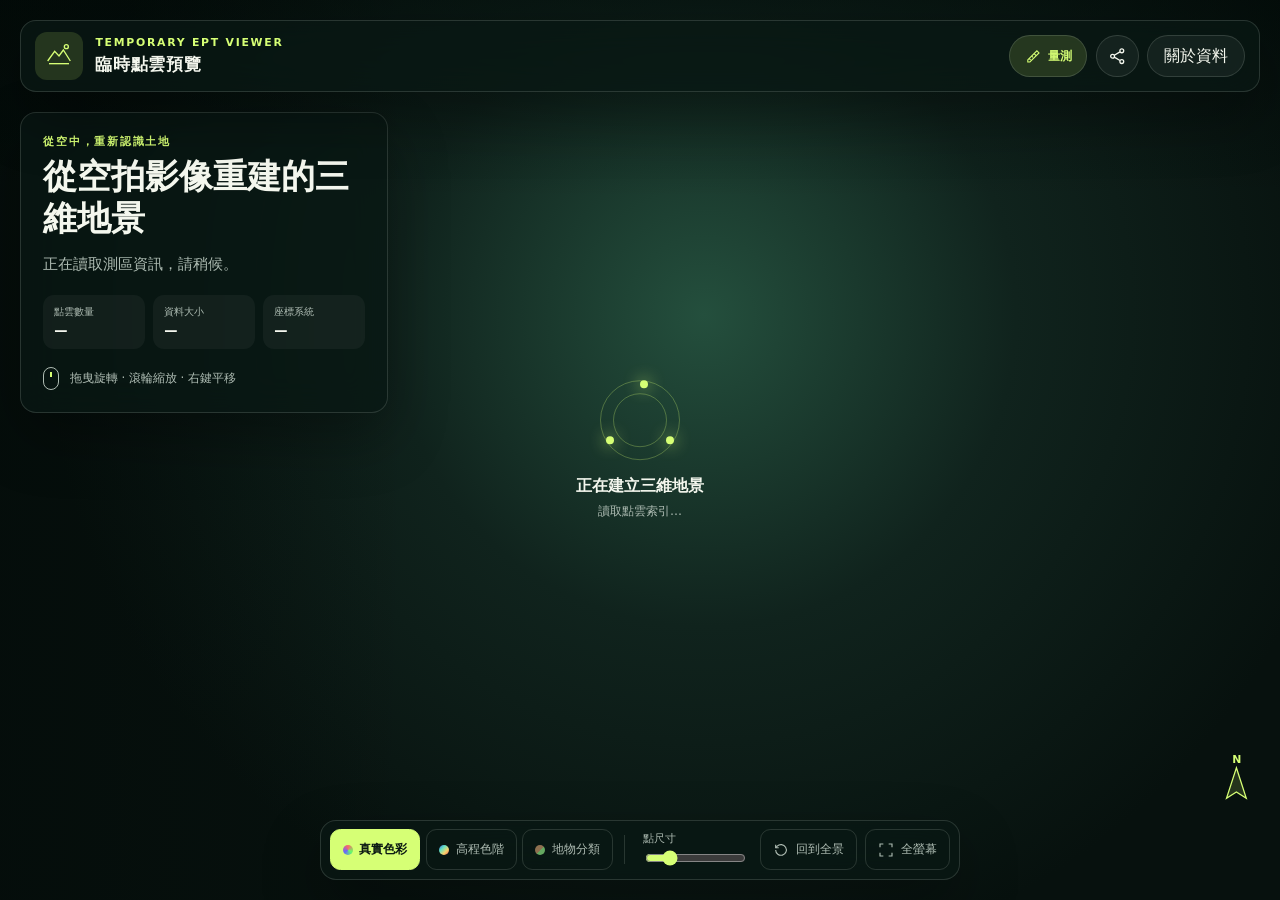
<file: frontend/potree_component/index.html>
<!doctype html>
<html lang="zh-Hant">
  <head>
    <meta charset="utf-8" />
    <meta name="viewport" content="width=device-width, initial-scale=1" />
    <meta
      name="description"
      content="臨時瀏覽 WebODM EPT 三維點雲並使用量測工具。"
    />
    <title>空拍數位地景｜互動式 3D 點雲</title>
    <link
      rel="stylesheet"
      href="./vendor/potree/build/potree/potree.css"
    />
    <link
      rel="stylesheet"
      href="./vendor/potree/libs/jquery-ui/jquery-ui.min.css"
    />
    <link
      rel="stylesheet"
      href="./vendor/potree/libs/openlayers3/ol.css"
    />
    <link
      rel="stylesheet"
      href="./vendor/potree/libs/spectrum/spectrum.css"
    />
    <link
      rel="stylesheet"
      href="./vendor/potree/libs/jstree/themes/mixed/style.css"
    />
    <link rel="stylesheet" href="./app.css" />
  </head>
  <body>
    <a class="skip-link" href="#viewer">跳到三維地景</a>

    <main class="experience-shell">
      <section id="viewer" class="viewer-stage" aria-label="互動式三維點雲">
        <div id="potree-render-area" class="potree-render-area"></div>

        <header class="topbar glass-panel">
          <div class="brand-mark" aria-hidden="true">
            <svg viewBox="0 0 48 48" role="img">
              <path d="M7 31.5 17.5 17 24 24l6.5-9L41 31.5" />
              <path d="M9 35.5h30" />
              <circle cx="35" cy="10" r="3" />
            </svg>
          </div>
          <div class="brand-copy">
            <p class="eyebrow">TEMPORARY EPT VIEWER</p>
            <h1 id="project-title">臨時點雲預覽</h1>
          </div>
          <div class="topbar-actions">
            <button
              id="measurement-toggle"
              class="measurement-toggle-button"
              type="button"
              aria-label="量測工具"
              aria-expanded="false"
              aria-controls="measurement-panel"
            >
              <svg viewBox="0 0 24 24" aria-hidden="true">
                <path d="M4 17 17 4l3 3L7 20H4v-3Z" />
                <path d="m13 8 3 3M9.5 11.5l2 2M6 15l2 2" />
              </svg>
              <span>量測</span>
            </button>
            <button id="share-button" class="icon-button" type="button" aria-label="分享本頁">
              <svg viewBox="0 0 24 24" aria-hidden="true">
                <circle cx="18" cy="5" r="2.5" />
                <circle cx="6" cy="12" r="2.5" />
                <circle cx="18" cy="19" r="2.5" />
                <path d="m8.2 10.8 7.5-4.4M8.2 13.2l7.5 4.4" />
              </svg>
            </button>
            <button id="about-button" class="text-button" type="button">關於資料</button>
          </div>
        </header>

        <aside class="story-card glass-panel" aria-live="polite">
          <p class="section-kicker">從空中，重新認識土地</p>
          <h2 id="project-subtitle">從空拍影像重建的三維地景</h2>
          <p id="project-description">
            正在讀取測區資訊，請稍候。
          </p>
          <dl class="project-stats">
            <div>
              <dt>點雲數量</dt>
              <dd id="point-count">—</dd>
            </div>
            <div>
              <dt>資料大小</dt>
              <dd id="dataset-size">—</dd>
            </div>
            <div>
              <dt>座標系統</dt>
              <dd id="epsg">—</dd>
            </div>
          </dl>
          <div class="gesture-hint">
            <span class="mouse-glyph" aria-hidden="true"></span>
            <span>拖曳旋轉 · 滾輪縮放 · 右鍵平移</span>
          </div>
        </aside>

        <aside id="measurement-panel" class="measurement-panel glass-panel" hidden>
          <div class="measurement-heading">
            <div>
              <p class="section-kicker">MEASUREMENT</p>
              <h2>地景量測</h2>
            </div>
            <button id="measurement-close" class="panel-close" type="button" aria-label="關閉量測工具">×</button>
          </div>
          <p id="measurement-status" class="measurement-status">
            選擇工具後，在點雲上按左鍵標記；距離與面積以右鍵完成。
          </p>
          <div class="measurement-tools" role="group" aria-label="量測類型">
            <button class="measure-tool" data-measure-tool="distance" type="button">
              <svg viewBox="0 0 24 24" aria-hidden="true"><path d="M5 18 18 5M4 14v5h5M14 4h5v5" /></svg>
              <span><strong>距離</strong><small>多點折線長度</small></span>
            </button>
            <button class="measure-tool" data-measure-tool="area" type="button">
              <svg viewBox="0 0 24 24" aria-hidden="true"><path d="m5 18 2-11 10-2 2 13Z" /><circle cx="7" cy="7" r="1" /><circle cx="17" cy="5" r="1" /><circle cx="19" cy="18" r="1" /><circle cx="5" cy="18" r="1" /></svg>
              <span><strong>面積</strong><small>水平投影面積</small></span>
            </button>
            <button class="measure-tool" data-measure-tool="height" type="button">
              <svg viewBox="0 0 24 24" aria-hidden="true"><path d="M7 4v16M4 7l3-3 3 3M4 17l3 3 3-3M13 5h7M13 19h7" /></svg>
              <span><strong>高差</strong><small>兩點垂直差</small></span>
            </button>
            <button class="measure-tool" data-measure-tool="point" type="button">
              <svg viewBox="0 0 24 24" aria-hidden="true"><circle cx="12" cy="12" r="3" /><path d="M12 3v4M12 17v4M3 12h4M17 12h4" /></svg>
              <span><strong>座標</strong><small>單點 X・Y・Z</small></span>
            </button>
          </div>
          <div class="measurement-footer">
            <span>單位：公尺／平方公尺</span>
            <button id="clear-measurements" class="clear-measurements" type="button">清除全部</button>
          </div>
        </aside>

        <nav class="viewer-toolbar glass-panel" aria-label="點雲顯示工具">
          <div class="tool-group" role="group" aria-label="顯示模式">
            <button class="tool-button is-active" data-color-mode="rgba" type="button">
              <span class="swatch swatch-rgb"></span>真實色彩
            </button>
            <button class="tool-button" data-color-mode="elevation" type="button">
              <span class="swatch swatch-height"></span>高程色階
            </button>
            <button class="tool-button" data-color-mode="classification" type="button">
              <span class="swatch swatch-class"></span>地物分類
            </button>
          </div>
          <span class="toolbar-divider" aria-hidden="true"></span>
          <label class="point-size-control">
            <span>點尺寸</span>
            <input id="point-size" type="range" min="0.5" max="3" value="1" step="0.25" />
          </label>
          <button id="reset-view" class="tool-button tool-button-icon" type="button">
            <svg viewBox="0 0 24 24" aria-hidden="true">
              <path d="M4 12a8 8 0 1 0 2.3-5.7L4 8.6" />
              <path d="M4 4v4.6h4.6" />
            </svg>
            回到全景
          </button>
          <button id="fullscreen-button" class="tool-button tool-button-icon" type="button">
            <svg viewBox="0 0 24 24" aria-hidden="true">
              <path d="M8 3H3v5M16 3h5v5M8 21H3v-5M16 21h5v-5" />
            </svg>
            全螢幕
          </button>
        </nav>

        <div id="loading-panel" class="loading-panel" role="status">
          <div class="loading-orbit" aria-hidden="true">
            <span></span><span></span><span></span>
          </div>
          <p class="loading-title">正在建立三維地景</p>
          <p id="loading-detail" class="loading-detail">讀取點雲索引…</p>
        </div>

        <div id="error-panel" class="error-panel glass-panel" hidden>
          <p class="section-kicker">載入未完成</p>
          <h2>暫時無法顯示三維地景</h2>
          <p id="error-message">請重新整理頁面，或稍後再試。</p>
          <button id="retry-button" class="primary-button" type="button">重新載入</button>
        </div>

        <div class="north-marker" aria-label="北向指示">
          <span>N</span>
          <svg viewBox="0 0 32 42" aria-hidden="true">
            <path d="M16 2 27 36 16 29 5 36Z" />
          </svg>
        </div>

        <div id="toast" class="toast" role="status" aria-live="polite"></div>
      </section>
    </main>

    <dialog id="about-dialog" class="about-dialog">
      <form method="dialog">
        <button class="dialog-close" value="close" aria-label="關閉">×</button>
        <p class="section-kicker">ABOUT THE DATA</p>
        <h2>這片三維地景如何誕生？</h2>
        <p>
          目前畫面由上傳的 Entwine EPT 點雲臨時建立。畫面中的每一個彩色小點，
          代表資料中的一個三維位置；關閉工作階段或服務重啟後，資料可能自動消失。
        </p>
        <div class="about-grid">
          <div><span>保存方式</span><strong>工作階段暫存</strong></div>
          <div><span>量測工具</span><strong>距離 面積 高差 座標</strong></div>
          <div><span>技術格式</span><strong>Entwine EPT</strong></div>
          <div><span>展示引擎</span><strong>Potree WebGL</strong></div>
        </div>
        <p class="data-note">
          本頁提供地景認識與公開展示使用；若作為測量或工程判斷依據，仍應參照正式成果與精度報告。
        </p>
      </form>
    </dialog>

    <noscript>本頁需要 JavaScript 才能顯示互動式三維點雲。</noscript>

    <script src="./vendor/potree/libs/jquery/jquery-3.1.1.min.js"></script>
    <script src="./vendor/potree/libs/spectrum/spectrum.js"></script>
    <script src="./vendor/potree/libs/jquery-ui/jquery-ui.min.js"></script>
    <script src="./vendor/potree/libs/other/BinaryHeap.js"></script>
    <script src="./vendor/potree/libs/tween/tween.min.js"></script>
    <script src="./vendor/potree/libs/d3/d3.js"></script>
    <script src="./vendor/potree/libs/proj4/proj4.js"></script>
    <script src="./vendor/potree/libs/openlayers3/ol.js"></script>
    <script src="./vendor/potree/libs/i18next/i18next.js"></script>
    <script src="./vendor/potree/libs/jstree/jstree.js"></script>
    <script src="./vendor/potree/libs/copc/index.js"></script>
    <script src="./vendor/potree/build/potree/potree.js"></script>
    <script src="./vendor/potree/libs/plasio/js/laslaz.js"></script>
    <script type="module" src="./app.js"></script>
  </body>
</html>
</file>
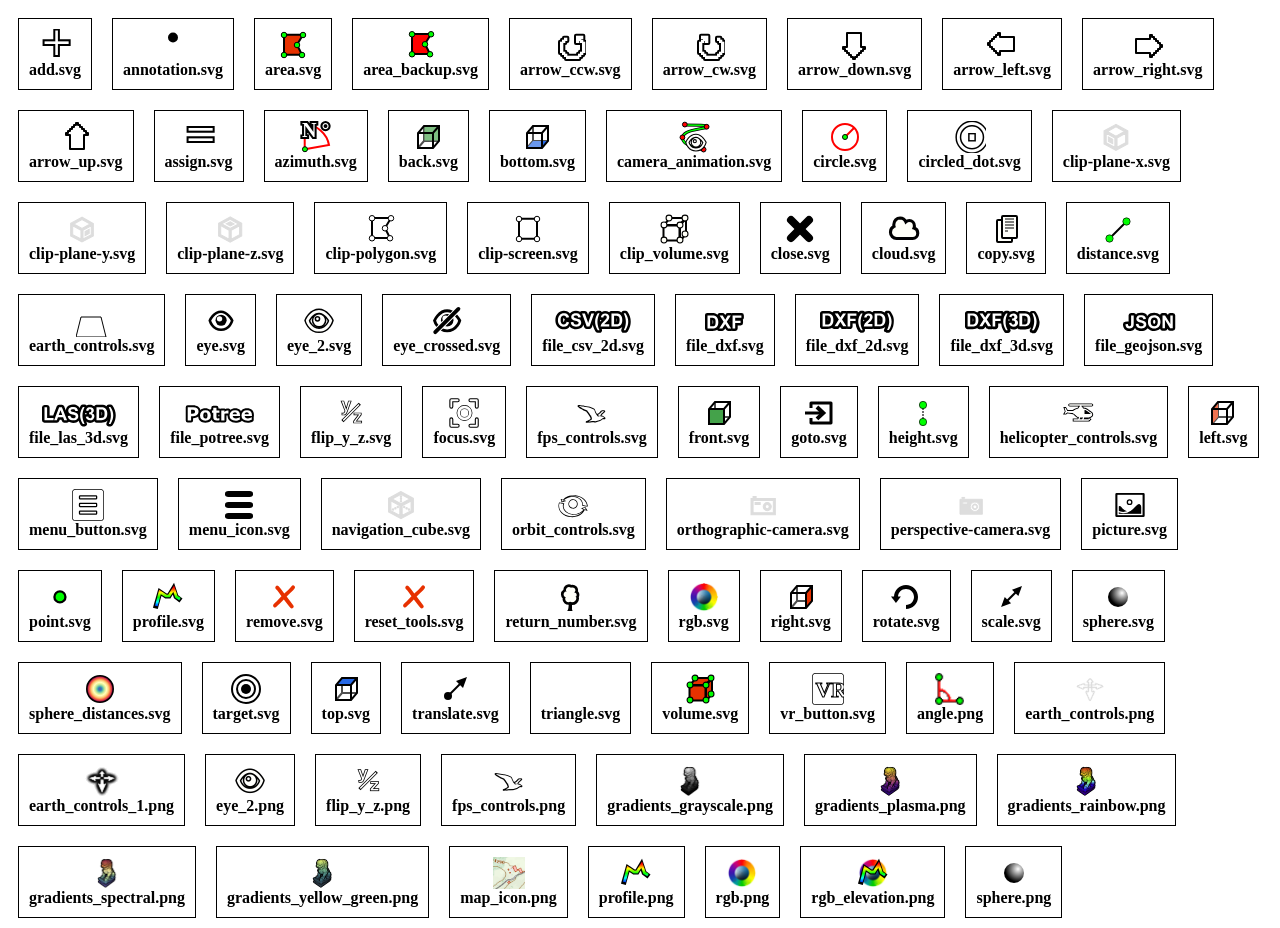
<file: frontend/potree_component/vendor/potree/build/potree/resources/icons/index.html>
<html>
				<head>
					<style>
						.icon_container{
							border: 1px solid black;
							margin: 10px;
							padding: 10px;
						}
					</style>
				</head>
				<body>
					<div id="icons_container">
						
			<span class="icon_container" style="position: relative; float: left">
				<center>
				<img src="add.svg" style="height: 32px;"/>
				<div style="font-weight: bold">add.svg</div>
				</center>
			</span>
			
			<span class="icon_container" style="position: relative; float: left">
				<center>
				<img src="annotation.svg" style="height: 32px;"/>
				<div style="font-weight: bold">annotation.svg</div>
				</center>
			</span>
			
			<span class="icon_container" style="position: relative; float: left">
				<center>
				<img src="area.svg" style="height: 32px;"/>
				<div style="font-weight: bold">area.svg</div>
				</center>
			</span>
			
			<span class="icon_container" style="position: relative; float: left">
				<center>
				<img src="area_backup.svg" style="height: 32px;"/>
				<div style="font-weight: bold">area_backup.svg</div>
				</center>
			</span>
			
			<span class="icon_container" style="position: relative; float: left">
				<center>
				<img src="arrow_ccw.svg" style="height: 32px;"/>
				<div style="font-weight: bold">arrow_ccw.svg</div>
				</center>
			</span>
			
			<span class="icon_container" style="position: relative; float: left">
				<center>
				<img src="arrow_cw.svg" style="height: 32px;"/>
				<div style="font-weight: bold">arrow_cw.svg</div>
				</center>
			</span>
			
			<span class="icon_container" style="position: relative; float: left">
				<center>
				<img src="arrow_down.svg" style="height: 32px;"/>
				<div style="font-weight: bold">arrow_down.svg</div>
				</center>
			</span>
			
			<span class="icon_container" style="position: relative; float: left">
				<center>
				<img src="arrow_left.svg" style="height: 32px;"/>
				<div style="font-weight: bold">arrow_left.svg</div>
				</center>
			</span>
			
			<span class="icon_container" style="position: relative; float: left">
				<center>
				<img src="arrow_right.svg" style="height: 32px;"/>
				<div style="font-weight: bold">arrow_right.svg</div>
				</center>
			</span>
			
			<span class="icon_container" style="position: relative; float: left">
				<center>
				<img src="arrow_up.svg" style="height: 32px;"/>
				<div style="font-weight: bold">arrow_up.svg</div>
				</center>
			</span>
			
			<span class="icon_container" style="position: relative; float: left">
				<center>
				<img src="assign.svg" style="height: 32px;"/>
				<div style="font-weight: bold">assign.svg</div>
				</center>
			</span>
			
			<span class="icon_container" style="position: relative; float: left">
				<center>
				<img src="azimuth.svg" style="height: 32px;"/>
				<div style="font-weight: bold">azimuth.svg</div>
				</center>
			</span>
			
			<span class="icon_container" style="position: relative; float: left">
				<center>
				<img src="back.svg" style="height: 32px;"/>
				<div style="font-weight: bold">back.svg</div>
				</center>
			</span>
			
			<span class="icon_container" style="position: relative; float: left">
				<center>
				<img src="bottom.svg" style="height: 32px;"/>
				<div style="font-weight: bold">bottom.svg</div>
				</center>
			</span>
			
			<span class="icon_container" style="position: relative; float: left">
				<center>
				<img src="camera_animation.svg" style="height: 32px;"/>
				<div style="font-weight: bold">camera_animation.svg</div>
				</center>
			</span>
			
			<span class="icon_container" style="position: relative; float: left">
				<center>
				<img src="circle.svg" style="height: 32px;"/>
				<div style="font-weight: bold">circle.svg</div>
				</center>
			</span>
			
			<span class="icon_container" style="position: relative; float: left">
				<center>
				<img src="circled_dot.svg" style="height: 32px;"/>
				<div style="font-weight: bold">circled_dot.svg</div>
				</center>
			</span>
			
			<span class="icon_container" style="position: relative; float: left">
				<center>
				<img src="clip-plane-x.svg" style="height: 32px;"/>
				<div style="font-weight: bold">clip-plane-x.svg</div>
				</center>
			</span>
			
			<span class="icon_container" style="position: relative; float: left">
				<center>
				<img src="clip-plane-y.svg" style="height: 32px;"/>
				<div style="font-weight: bold">clip-plane-y.svg</div>
				</center>
			</span>
			
			<span class="icon_container" style="position: relative; float: left">
				<center>
				<img src="clip-plane-z.svg" style="height: 32px;"/>
				<div style="font-weight: bold">clip-plane-z.svg</div>
				</center>
			</span>
			
			<span class="icon_container" style="position: relative; float: left">
				<center>
				<img src="clip-polygon.svg" style="height: 32px;"/>
				<div style="font-weight: bold">clip-polygon.svg</div>
				</center>
			</span>
			
			<span class="icon_container" style="position: relative; float: left">
				<center>
				<img src="clip-screen.svg" style="height: 32px;"/>
				<div style="font-weight: bold">clip-screen.svg</div>
				</center>
			</span>
			
			<span class="icon_container" style="position: relative; float: left">
				<center>
				<img src="clip_volume.svg" style="height: 32px;"/>
				<div style="font-weight: bold">clip_volume.svg</div>
				</center>
			</span>
			
			<span class="icon_container" style="position: relative; float: left">
				<center>
				<img src="close.svg" style="height: 32px;"/>
				<div style="font-weight: bold">close.svg</div>
				</center>
			</span>
			
			<span class="icon_container" style="position: relative; float: left">
				<center>
				<img src="cloud.svg" style="height: 32px;"/>
				<div style="font-weight: bold">cloud.svg</div>
				</center>
			</span>
			
			<span class="icon_container" style="position: relative; float: left">
				<center>
				<img src="copy.svg" style="height: 32px;"/>
				<div style="font-weight: bold">copy.svg</div>
				</center>
			</span>
			
			<span class="icon_container" style="position: relative; float: left">
				<center>
				<img src="distance.svg" style="height: 32px;"/>
				<div style="font-weight: bold">distance.svg</div>
				</center>
			</span>
			
			<span class="icon_container" style="position: relative; float: left">
				<center>
				<img src="earth_controls.svg" style="height: 32px;"/>
				<div style="font-weight: bold">earth_controls.svg</div>
				</center>
			</span>
			
			<span class="icon_container" style="position: relative; float: left">
				<center>
				<img src="eye.svg" style="height: 32px;"/>
				<div style="font-weight: bold">eye.svg</div>
				</center>
			</span>
			
			<span class="icon_container" style="position: relative; float: left">
				<center>
				<img src="eye_2.svg" style="height: 32px;"/>
				<div style="font-weight: bold">eye_2.svg</div>
				</center>
			</span>
			
			<span class="icon_container" style="position: relative; float: left">
				<center>
				<img src="eye_crossed.svg" style="height: 32px;"/>
				<div style="font-weight: bold">eye_crossed.svg</div>
				</center>
			</span>
			
			<span class="icon_container" style="position: relative; float: left">
				<center>
				<img src="file_csv_2d.svg" style="height: 32px;"/>
				<div style="font-weight: bold">file_csv_2d.svg</div>
				</center>
			</span>
			
			<span class="icon_container" style="position: relative; float: left">
				<center>
				<img src="file_dxf.svg" style="height: 32px;"/>
				<div style="font-weight: bold">file_dxf.svg</div>
				</center>
			</span>
			
			<span class="icon_container" style="position: relative; float: left">
				<center>
				<img src="file_dxf_2d.svg" style="height: 32px;"/>
				<div style="font-weight: bold">file_dxf_2d.svg</div>
				</center>
			</span>
			
			<span class="icon_container" style="position: relative; float: left">
				<center>
				<img src="file_dxf_3d.svg" style="height: 32px;"/>
				<div style="font-weight: bold">file_dxf_3d.svg</div>
				</center>
			</span>
			
			<span class="icon_container" style="position: relative; float: left">
				<center>
				<img src="file_geojson.svg" style="height: 32px;"/>
				<div style="font-weight: bold">file_geojson.svg</div>
				</center>
			</span>
			
			<span class="icon_container" style="position: relative; float: left">
				<center>
				<img src="file_las_3d.svg" style="height: 32px;"/>
				<div style="font-weight: bold">file_las_3d.svg</div>
				</center>
			</span>
			
			<span class="icon_container" style="position: relative; float: left">
				<center>
				<img src="file_potree.svg" style="height: 32px;"/>
				<div style="font-weight: bold">file_potree.svg</div>
				</center>
			</span>
			
			<span class="icon_container" style="position: relative; float: left">
				<center>
				<img src="flip_y_z.svg" style="height: 32px;"/>
				<div style="font-weight: bold">flip_y_z.svg</div>
				</center>
			</span>
			
			<span class="icon_container" style="position: relative; float: left">
				<center>
				<img src="focus.svg" style="height: 32px;"/>
				<div style="font-weight: bold">focus.svg</div>
				</center>
			</span>
			
			<span class="icon_container" style="position: relative; float: left">
				<center>
				<img src="fps_controls.svg" style="height: 32px;"/>
				<div style="font-weight: bold">fps_controls.svg</div>
				</center>
			</span>
			
			<span class="icon_container" style="position: relative; float: left">
				<center>
				<img src="front.svg" style="height: 32px;"/>
				<div style="font-weight: bold">front.svg</div>
				</center>
			</span>
			
			<span class="icon_container" style="position: relative; float: left">
				<center>
				<img src="goto.svg" style="height: 32px;"/>
				<div style="font-weight: bold">goto.svg</div>
				</center>
			</span>
			
			<span class="icon_container" style="position: relative; float: left">
				<center>
				<img src="height.svg" style="height: 32px;"/>
				<div style="font-weight: bold">height.svg</div>
				</center>
			</span>
			
			<span class="icon_container" style="position: relative; float: left">
				<center>
				<img src="helicopter_controls.svg" style="height: 32px;"/>
				<div style="font-weight: bold">helicopter_controls.svg</div>
				</center>
			</span>
			
			<span class="icon_container" style="position: relative; float: left">
				<center>
				<img src="left.svg" style="height: 32px;"/>
				<div style="font-weight: bold">left.svg</div>
				</center>
			</span>
			
			<span class="icon_container" style="position: relative; float: left">
				<center>
				<img src="menu_button.svg" style="height: 32px;"/>
				<div style="font-weight: bold">menu_button.svg</div>
				</center>
			</span>
			
			<span class="icon_container" style="position: relative; float: left">
				<center>
				<img src="menu_icon.svg" style="height: 32px;"/>
				<div style="font-weight: bold">menu_icon.svg</div>
				</center>
			</span>
			
			<span class="icon_container" style="position: relative; float: left">
				<center>
				<img src="navigation_cube.svg" style="height: 32px;"/>
				<div style="font-weight: bold">navigation_cube.svg</div>
				</center>
			</span>
			
			<span class="icon_container" style="position: relative; float: left">
				<center>
				<img src="orbit_controls.svg" style="height: 32px;"/>
				<div style="font-weight: bold">orbit_controls.svg</div>
				</center>
			</span>
			
			<span class="icon_container" style="position: relative; float: left">
				<center>
				<img src="orthographic-camera.svg" style="height: 32px;"/>
				<div style="font-weight: bold">orthographic-camera.svg</div>
				</center>
			</span>
			
			<span class="icon_container" style="position: relative; float: left">
				<center>
				<img src="perspective-camera.svg" style="height: 32px;"/>
				<div style="font-weight: bold">perspective-camera.svg</div>
				</center>
			</span>
			
			<span class="icon_container" style="position: relative; float: left">
				<center>
				<img src="picture.svg" style="height: 32px;"/>
				<div style="font-weight: bold">picture.svg</div>
				</center>
			</span>
			
			<span class="icon_container" style="position: relative; float: left">
				<center>
				<img src="point.svg" style="height: 32px;"/>
				<div style="font-weight: bold">point.svg</div>
				</center>
			</span>
			
			<span class="icon_container" style="position: relative; float: left">
				<center>
				<img src="profile.svg" style="height: 32px;"/>
				<div style="font-weight: bold">profile.svg</div>
				</center>
			</span>
			
			<span class="icon_container" style="position: relative; float: left">
				<center>
				<img src="remove.svg" style="height: 32px;"/>
				<div style="font-weight: bold">remove.svg</div>
				</center>
			</span>
			
			<span class="icon_container" style="position: relative; float: left">
				<center>
				<img src="reset_tools.svg" style="height: 32px;"/>
				<div style="font-weight: bold">reset_tools.svg</div>
				</center>
			</span>
			
			<span class="icon_container" style="position: relative; float: left">
				<center>
				<img src="return_number.svg" style="height: 32px;"/>
				<div style="font-weight: bold">return_number.svg</div>
				</center>
			</span>
			
			<span class="icon_container" style="position: relative; float: left">
				<center>
				<img src="rgb.svg" style="height: 32px;"/>
				<div style="font-weight: bold">rgb.svg</div>
				</center>
			</span>
			
			<span class="icon_container" style="position: relative; float: left">
				<center>
				<img src="right.svg" style="height: 32px;"/>
				<div style="font-weight: bold">right.svg</div>
				</center>
			</span>
			
			<span class="icon_container" style="position: relative; float: left">
				<center>
				<img src="rotate.svg" style="height: 32px;"/>
				<div style="font-weight: bold">rotate.svg</div>
				</center>
			</span>
			
			<span class="icon_container" style="position: relative; float: left">
				<center>
				<img src="scale.svg" style="height: 32px;"/>
				<div style="font-weight: bold">scale.svg</div>
				</center>
			</span>
			
			<span class="icon_container" style="position: relative; float: left">
				<center>
				<img src="sphere.svg" style="height: 32px;"/>
				<div style="font-weight: bold">sphere.svg</div>
				</center>
			</span>
			
			<span class="icon_container" style="position: relative; float: left">
				<center>
				<img src="sphere_distances.svg" style="height: 32px;"/>
				<div style="font-weight: bold">sphere_distances.svg</div>
				</center>
			</span>
			
			<span class="icon_container" style="position: relative; float: left">
				<center>
				<img src="target.svg" style="height: 32px;"/>
				<div style="font-weight: bold">target.svg</div>
				</center>
			</span>
			
			<span class="icon_container" style="position: relative; float: left">
				<center>
				<img src="top.svg" style="height: 32px;"/>
				<div style="font-weight: bold">top.svg</div>
				</center>
			</span>
			
			<span class="icon_container" style="position: relative; float: left">
				<center>
				<img src="translate.svg" style="height: 32px;"/>
				<div style="font-weight: bold">translate.svg</div>
				</center>
			</span>
			
			<span class="icon_container" style="position: relative; float: left">
				<center>
				<img src="triangle.svg" style="height: 32px;"/>
				<div style="font-weight: bold">triangle.svg</div>
				</center>
			</span>
			
			<span class="icon_container" style="position: relative; float: left">
				<center>
				<img src="volume.svg" style="height: 32px;"/>
				<div style="font-weight: bold">volume.svg</div>
				</center>
			</span>
			
			<span class="icon_container" style="position: relative; float: left">
				<center>
				<img src="vr_button.svg" style="height: 32px;"/>
				<div style="font-weight: bold">vr_button.svg</div>
				</center>
			</span>
			
			<span class="icon_container" style="position: relative; float: left">
				<center>
				<img src="angle.png" style="height: 32px;"/>
				<div style="font-weight: bold">angle.png</div>
				</center>
			</span>
			
			<span class="icon_container" style="position: relative; float: left">
				<center>
				<img src="earth_controls.png" style="height: 32px;"/>
				<div style="font-weight: bold">earth_controls.png</div>
				</center>
			</span>
			
			<span class="icon_container" style="position: relative; float: left">
				<center>
				<img src="earth_controls_1.png" style="height: 32px;"/>
				<div style="font-weight: bold">earth_controls_1.png</div>
				</center>
			</span>
			
			<span class="icon_container" style="position: relative; float: left">
				<center>
				<img src="eye_2.png" style="height: 32px;"/>
				<div style="font-weight: bold">eye_2.png</div>
				</center>
			</span>
			
			<span class="icon_container" style="position: relative; float: left">
				<center>
				<img src="flip_y_z.png" style="height: 32px;"/>
				<div style="font-weight: bold">flip_y_z.png</div>
				</center>
			</span>
			
			<span class="icon_container" style="position: relative; float: left">
				<center>
				<img src="fps_controls.png" style="height: 32px;"/>
				<div style="font-weight: bold">fps_controls.png</div>
				</center>
			</span>
			
			<span class="icon_container" style="position: relative; float: left">
				<center>
				<img src="gradients_grayscale.png" style="height: 32px;"/>
				<div style="font-weight: bold">gradients_grayscale.png</div>
				</center>
			</span>
			
			<span class="icon_container" style="position: relative; float: left">
				<center>
				<img src="gradients_plasma.png" style="height: 32px;"/>
				<div style="font-weight: bold">gradients_plasma.png</div>
				</center>
			</span>
			
			<span class="icon_container" style="position: relative; float: left">
				<center>
				<img src="gradients_rainbow.png" style="height: 32px;"/>
				<div style="font-weight: bold">gradients_rainbow.png</div>
				</center>
			</span>
			
			<span class="icon_container" style="position: relative; float: left">
				<center>
				<img src="gradients_spectral.png" style="height: 32px;"/>
				<div style="font-weight: bold">gradients_spectral.png</div>
				</center>
			</span>
			
			<span class="icon_container" style="position: relative; float: left">
				<center>
				<img src="gradients_yellow_green.png" style="height: 32px;"/>
				<div style="font-weight: bold">gradients_yellow_green.png</div>
				</center>
			</span>
			
			<span class="icon_container" style="position: relative; float: left">
				<center>
				<img src="map_icon.png" style="height: 32px;"/>
				<div style="font-weight: bold">map_icon.png</div>
				</center>
			</span>
			
			<span class="icon_container" style="position: relative; float: left">
				<center>
				<img src="profile.png" style="height: 32px;"/>
				<div style="font-weight: bold">profile.png</div>
				</center>
			</span>
			
			<span class="icon_container" style="position: relative; float: left">
				<center>
				<img src="rgb.png" style="height: 32px;"/>
				<div style="font-weight: bold">rgb.png</div>
				</center>
			</span>
			
			<span class="icon_container" style="position: relative; float: left">
				<center>
				<img src="rgb_elevation.png" style="height: 32px;"/>
				<div style="font-weight: bold">rgb_elevation.png</div>
				</center>
			</span>
			
			<span class="icon_container" style="position: relative; float: left">
				<center>
				<img src="sphere.png" style="height: 32px;"/>
				<div style="font-weight: bold">sphere.png</div>
				</center>
			</span>
			
					</div>
				</body>
			</html>
</file>
<file: frontend/potree_component/vendor/potree/build/potree/potree.css>
/* CSS - Cascading Style Sheet */
/* Palette color codes */
/* Palette URL: http://paletton.com/#uid=13p0u0kex8W2uqu8af7lEqaulDE */

/* Feel free to copy&paste color codes to your application */

/* As hex codes */
.color-primary-0 { color: #19282C }	/* Main Primary color */
.color-primary-1 { color: #7A8184 }
.color-primary-2 { color: #39474B }
.color-primary-3 { color: #2D6D82 }
.color-primary-4 { color: #108FB9 }

/* As RGBa codes */
.rgba-primary-0 { color: rgba( 25, 40, 44,1) }	/* Main Primary color */
.rgba-primary-1 { color: rgba(122,129,132,1) }
.rgba-primary-2 { color: rgba( 57, 71, 75,1) }
.rgba-primary-3 { color: rgba( 45,109,130,1) }
.rgba-primary-4 { color: rgba( 16,143,185,1) }

/* Generated by Paletton.com Â© 2002-2014 */
/* http://paletton.com */




:root{
	
	--color-0: 			rgba( 25, 40, 44, 1);
	--color-1: 			rgba(122,129,132, 1);
	--color-2: 			rgba( 57, 71, 75, 1);
	--color-3: 			rgba( 45,109,130, 1);
	--color-4: 			rgba( 16,143,185, 1);
	
	--bg-color:			var(--color-0);
	--bg-color-2:		rgb(60, 80, 85);
	--bg-light-color:	rgba( 48, 61, 65, 1);
	--bg-dark-color:	rgba( 24, 31, 33, 1);
	--bg-hover-color:	var(--color-2);
	
	--font-color:		#9AA1A4;
	--font-color-2:		#ddd;
	--font-color:		#cccccc;
	--border-color:		black;
	
	--measurement-detail-node-bg-light:		var(--color-1);
	--measurement-detail-node-bg-dark:		var(--color-2);
	--measurement-detail-area-bg-color:		#eee;

	
}

#potree_sidebar_container{
	position:	absolute;
	z-index:	0;
	width:		350px;
	height:		100%;
	overflow-y:	scroll;
	font-size:	85%;
	border-right:	1px solid black;
	background-color:	var(--bg-color);
}

#sidebar_root{
	color:				var(--font-color);
	font-family:		Arial,Helvetica,sans-serif;
	font-size:			1em;
}

.potree_failpage{
	width: 100%;
	height: 100%;
	background-color: white;
	position: absolute;
	margin: 15px;
}

.potree_failpage a{
	color: initial !important;
	text-decoration: underline !important;
}

.potree_info_text{
	color:		white;
	font-weight: bold;
	text-shadow:  1px  1px 1px black,
				  1px -1px 1px black,
				 -1px  1px 1px black,
				 -1px -1px 1px black;
}

.potree_message{
	width: 500px;
	background-color: var(--bg-color);
	padding: 5px;
	margin: 5px;
	border-radius: 4px;
	color: var(--font-color);
	font-family: Arial;
	opacity: 0.8;
	border: 1px solid black;
	display: flex;
	overflow: auto;
}

.potree_message_error{
	background-color: red;
}

#potree_description{
	position: absolute; 
	top: 10px; 
	left: 50%; 
	transform: translateX(-50%); 
	text-align: center;
	z-index:	1000;
}

.potree_sidebar_brand{
	margin:			1px 20px;
	line-height:	2em;
	font-size:		100%;
	font-weight:	bold;
	position:		relative;
	display:		flex; 
	flex-direction:	row;
}

#potree_sidebar_container a{
	color: 			#8Aa1c4;
}

#potree_quick_buttons{
	position: absolute;
	left: 4px;
	top: 4px; 
	width: 10px; 
	height: 10px; 
	z-index: 10000;
	float: left;
}

.potree_menu_toggle{
	float:			left;
	margin:			0;
	background:		none;
	width:			2.5em;
	height:			2.5em;
	z-index:		100;
	cursor: 		pointer;
	margin:			4px;
}

#potree_map_toggle{
	float:			left;
	margin:			0;
	background:		none;
	width:			2.5em;
	height:			2.5em;
	z-index:		100;
	cursor: 		pointer;
	margin:			4px;
}

#potree_render_area{
	position: 	absolute;
	/*background: linear-gradient(-90deg, red, yellow);*/
	top: 		0px;
	bottom: 	0px;
	left: 		0px;
	right: 		0px;
	overflow: 	hidden;
	z-index: 	1;
	-webkit-transition: left .35s;
	transition: left .35s;
}

.potree-panel {
	border: 		1px solid black;
	border-radius: 	0.4em;
	padding: 		0px;
	background-color: var(--bg-light-color);
}

.potree-panel-heading{
	background-color: var(--bg-dark-color);
}

a:hover, a:visited, a:link, a:active{
	color: 				#ccccff;
	text-decoration: 	none;
}

.annotation{
	position:		absolute;
	padding:		10px;
	opacity:		0.5;
	transform:		translate(-50%, -30px);
	will-change:	left, top;
}

.annotation-titlebar{
	color:			white;
	background-color:	black;
	border-radius:	1.5em;
	border:			1px solid rgba(255, 255, 255, 0.7);
	font-size:		1em;
	opacity:		1;
	margin:			auto;
	display:		table;
	padding:		1px 8px;
	cursor: 		pointer;
}

.annotation-expand{
	color:			white;
	font-size:		0.6em;
	opacity:		1;
}

.annotation-action-icon{
	width:			20px;
	height:			20px;
	display:		inline-block;
	vertical-align:	middle;
	line-height:	1.5em;
	text-align:		center;
	font-family:	Arial;
	font-weight:	bold;
	cursor: 		pointer;
}

.annotation-action-icon:hover{
	filter:			drop-shadow(0px 0px 1px white);
	width:			24px;
	height:			24px;
	cursor: 		pointer;
	
}

.annotation-item {
	color:			white;
	background-color: 	black;
	opacity:		0.5;
	border-radius:	1.5em;
	font-size:		1em;
	line-height:	1.5em;
	padding:		1px 8px 0px 8px;
	font-weight:	bold;
	display:		flex;
	cursor:			default;
}

.annotation-item:hover {
	opacity:		1.0;
	box-shadow:		0 0 5px #ffffff;
}

.annotation-main{
	display:		flex;
	flex-grow:		1;
}

.annotation-label{
	display:		inline-block;
	height:			100%;
	flex-grow:		1;
	user-select:	none;
	-moz-user-select: none;
	z-index:		100;
	vertical-align:	middle;
	line-height:	1.5em;
	font-family:	Arial;
	font-weight:	bold;
	cursor: 		pointer;
	white-space:	nowrap;
}

.annotation-description{
	position:		relative;
	color:			white;
	background-color:	black;
	padding:		10px;
	margin:			5px 0px 0px 0px;
	border-radius:	4px;
	display:		none;
	max-width:		500px;
	width:			500px;
}

.annotation-description-close{
	filter:			invert(100%);
	float:			right;
	opacity:		0.5;
	margin:			0px 0px 8px 8px;
}

	
.annotation-description-content{
	color:			white;
}

.annotation-icon{
	width:		20px;
	height:		20px;
	filter:		invert(100%);
	margin:		2px 2px;
	opacity:	0.5;
}


canvas { 
	width: 100%; 
	height: 100% 
}

body{ 
	margin: 	0; 
	padding: 	0;
	position:	absolute;
	width: 		100%;
	height: 	100%;
	overflow:	hidden;
}

.axis {
  font: 		10px sans-serif;
  color: 		var(--font-color);
}

.axis path{
	fill: 		rgba(255, 255, 255, 0.5);
	stroke: 		var(--font-color);
	shape-rendering: crispEdges;
	opacity: 		0.7;
}

.axis line {
	fill: 		rgba(255, 255, 255, 0.5);
	stroke: 		var(--font-color);
	shape-rendering: crispEdges;
	opacity: 		0.1;
}

.tick text{
	font-size: 12px;
}

.scene_header{
	display:flex;
	cursor: pointer;
	padding: 2px;
}

.scene_content{
	padding: 5px 0px 5px 0px;
	/*background-color: rgba(0, 0, 0, 0.4);*/
}

.measurement_content{
	padding: 5px 15px 5px 10px;
	/*background-color: rgba(0, 0, 0, 0.4);*/
}

.propertypanel_content{
	padding: 5px 15px 5px 10px;
	/*background-color: rgba(0, 0, 0, 0.4);*/
}

.measurement_value_table{
	width: 100%;
}

.coordinates_table_container table td {
	width: 33%;
	text-align: center;
}

#scene_object_properties{
	margin:		0px;
}




.pv-panel-heading{
	padding: 	4px !important;
	display: 	flex; 
	flex-direction: row
}

.pv-menu-list{
	list-style-type:	none;
	padding:			0;
	margin:				15px 0px;
	overflow:			hidden;
}

.pv-menu-list > *{
	margin: 	4px 20px;
}

.ui-slider {
	margin-top: 5px;
	margin-bottom: 10px;
	background-color: 	var(--color-1) !important;
	background: 		none;
	border: 			1px solid black;
}

.ui-selectmenu-button.ui-button{
	width: 		100% !important;
}

.pv-menu-list > li > .ui-slider{
	background-color: 	var(--color-1) !important;
	background: 		none;
	border: 			1px solid black;
}

.pv-menu-list .ui-slider{
	background-color: 	var(--color-1) !important;
	background: 		none;
	border: 			1px solid black !important;
}

.ui-slider-handle{
	border: 			1px solid black !important;
}

.ui-widget{
	box-sizing:border-box
}

.panel-body > li > .ui-slider{
	background-color: var(--color-1) !important;
	background: none;
	border: 1px solid black;
}

.panel-body > div > li > .ui-slider{
	background-color: var(--color-1) !important;
	background: none;
	border: 1px solid black;
}

.pv-select-label{
	margin: 1px;
	font-size: 90%;
	font-weight: 100;
}

.button-icon:hover{
	/*background-color:	#09181C;*/
	filter:				drop-shadow(0px 0px 4px white);
}

.ui-widget-content{
	/*color: var(--font-color) !important;*/
}

.accordion > h3{
	background-color: var(--bg-color-2) !important;
	background: #f6f6f6 50% 50% repeat-x;
	border:		1px solid black;
	color:		var(--font-color-2);
	cursor:		pointer;
	margin:		2px 0 0 0;
	padding:	4px 10px 4px 30px;
	box-shadow:	0px 3px 3px #111;
	text-shadow:	1px 1px 0 #000, -1px -1px 0 #000, 1px -1px 0 #000, -1px 1px 0 #000, 1px 1px 0 #000;
	font-size:	1em;
}

.accordion > h3:hover{
	filter: brightness(125%);
}

.accordion-content{
	padding: 0px 0px !important;
	border: none !important;
}

.icon-bar{
	height: 4px !important;
	border: 1px solid black;
	background-color: white;
	border-radius: 2px;
}

.canvas{
	-webkit-transition: top .35s, left .35s, bottom .35s, right .35s, width .35s;
	transition: top .35s, left .35s, bottom .35s, right .35s, width .35s;
}

#profile_window{
	background-color:	var(--bg-color);
}

#profile_titlebar{
	background-color:	var(--bg-color-2);
	color: var(--font-color-2);
	text-shadow: 1px 1px 0 #000, -1px -1px 0 #000, 1px -1px 0 #000, -1px 1px 0 #000, 1px 1px 0 #000;
	font-size: 1em;
	font-weight: bold;
}

#profile_window_title{
	position: absolute;
	margin: 5px;
}

.profile-container-button{
	cursor: pointer;
}

.profile-button:hover{
	background-color: #0000CC;
}

.unselectable{
	user-select: 			none;
}

.selectable{
	user-select: 			text;
}



.divider {
	display: 		block;
	text-align: 	center;
	overflow: 		hidden;
	white-space: 	nowrap; 
	font-weight:	bold;
	font-size:		90%;
	letter-spacing:	1px;
	margin-left:	0px;
	margin-right:	0px;
	margin-top: 	1px;
	margin-bottom: 	1px;
	padding:		1px !important;
}

.divider > span {
	position: 	relative;
	display: 	inline-block;
}

.divider > span:before,
.divider > span:after {
	content: 	"";
	position: 	absolute;
	top: 		50%;
	width: 		9999px;
	height: 	1px;
	background: #b2b2b2;
}

.divider > span:before {
	right: 100%;
	margin-right: 5px;
}

.divider > span:after {
	left: 100%;
	margin-left: 5px;
}











.ol-dragbox {
  background-color: rgba(255,255,255,0.4);
  border-color: rgba(100,150,0,1);
  border: 1px solid red;
}

.text-icon{
	opacity:	0.5;
	height:		24px;
}

.text-icon:hover{
	opacity:	1.0;
}

.input-grid-cell{
	flex-grow: 1; margin: 0px 3px 0px 3px;
}

.input-grid-label{
	flex-grow: 1; 
	margin: 0px 3px 0px 3px; 
	text-align:center; 
	font-weight: bold;
}

.input-grid-cell > input{
	width: 100%
}

.invalid_value{
	color: #e05e5e;
}


































/** 
 * OVERRIDES
 */


.ui-spinner-input{
	color: black;
}

.jstree-themeicon-custom{
	background-size: 16px !important;
}

.jstree-default .jstree-clicked{
	/*background-color: #ffffff !important;*/
	background-color: #34494f !important;
}

.jstree-default .jstree-hovered{
	background-color: #34494f !important;
}

.jstree-anchor{
	width: 100% !important;
}

.ui-state-default{
	background: #a6a9aa !important;
	border: 1px solid black;
	color: black;
}

.ui-state-active{
	background: #c6c9ca !important;
	color: black !important;
}

.cesium-viewer .cesium-viewer-cesiumWidgetContainer{
	position: absolute;
	height: 100%;
	width: 100%;
}




.zs_widget{
	padding: 2px;
	height: 4em;
	user-select: none;
}
.zs_core{
	overflow: hidden;
	position: relative;
	height: 100%;
}
.zs_handle{
	position: absolute;
	top: 0px;
	bottom: 0px;
	border: 1px solid black;
	border-radius: 3px;
	background-color: rgb(166, 169, 170);
	width: 8px;
	user-select: none;
	width: 1.2em;
	height: 1.2em;
	top: calc(50% - 0.6em);
}
.zs_stretch{
	position: absolute;
	top: 0px;
	bottom: 0px;
	border: 1px solid black;
	border-radius: 3px;
	background-color: rgb(166, 169, 170);
	width: 8px;
	user-select: none;
	width: 1.2em;
	height: 1.2em;
	top: calc(50% - 0.6em);
	color: black;
	font-weight: bold;
	font-size: 1.2em;
	font-family: arial;
}
.zs_handle:hover{
	background-color: lightgreen;
}
.zs_inside{
	position: absolute !important;
	width: 100%;
	border: 1px solid black;
	background-color: white;
	top: calc(50% - 0.326em);
	height: 0.652em;
	cursor: zoom-in;
}
.zs_outside{
	position: absolute !important;
	width: 100%;
	background-color: var(--color-1) !important;
	top: calc(50% - 0.326em);
	height: 0.652em;
	cursor: zoom-in;
}
.zs_visible_range_label{
	position: absolute;
	bottom: 0px;
	pointer-events:none;
}
.zs_visible_range_label_left{
	left: 0px;
}
.zs_visible_range_label_right{
	right: 0px;
}
.zs_chosen_range_label{
	position: absolute;
	pointer-events:none;
}

#potree_sidebar_container{
	scrollbar-color: var(--color-1) var(--bg-color);
	scrollbar-width: thin;
}



::-webkit-scrollbar {
	width: 6px;
	background-color: var(--bg-color);
}

::-webkit-scrollbar-track {

}

::-webkit-scrollbar-thumb {
	background-color: var(--color-1);
}

.propertypanel_content .heading{
	font-weight: bold;
	padding-top: 0.6em;
	padding-bottom: 0.1em;
}
</file>
<file: frontend/potree_component/vendor/potree/libs/openlayers3/ol.css>
.ol-control,.ol-scale-line{position:absolute;padding:2px}.ol-box{box-sizing:border-box;border-radius:2px;border:2px solid #00f}.ol-mouse-position{top:8px;right:8px;position:absolute}.ol-scale-line{background:#95b9e6;background:rgba(0,60,136,.3);border-radius:4px;bottom:8px;left:8px}.ol-scale-line-inner{border:1px solid #eee;border-top:none;color:#eee;font-size:10px;text-align:center;margin:1px;will-change:contents,width}.ol-overlay-container{will-change:left,right,top,bottom}.ol-unsupported{display:none}.ol-viewport .ol-unselectable{-webkit-touch-callout:none;-webkit-user-select:none;-khtml-user-select:none;-moz-user-select:none;-ms-user-select:none;user-select:none;-webkit-tap-highlight-color:transparent}.ol-control{background-color:#eee;background-color:rgba(255,255,255,.4);border-radius:4px}.ol-control:hover{background-color:rgba(255,255,255,.6)}.ol-zoom{top:.5em;left:.5em}.ol-rotate{top:.5em;right:.5em;transition:opacity .25s linear,visibility 0s linear}.ol-rotate.ol-hidden{opacity:0;visibility:hidden;transition:opacity .25s linear,visibility 0s linear .25s}.ol-zoom-extent{top:4.643em;left:.5em}.ol-full-screen{right:.5em;top:.5em}@media print{.ol-control{display:none}}.ol-control button{display:block;margin:1px;padding:0;color:#fff;font-size:1.14em;font-weight:700;text-decoration:none;text-align:center;height:1.375em;width:1.375em;line-height:.4em;background-color:#7b98bc;background-color:rgba(0,60,136,.5);border:none;border-radius:2px}.ol-control button::-moz-focus-inner{border:none;padding:0}.ol-zoom-extent button{line-height:1.4em}.ol-compass{display:block;font-weight:400;font-size:1.2em;will-change:transform}.ol-touch .ol-control button{font-size:1.5em}.ol-touch .ol-zoom-extent{top:5.5em}.ol-control button:focus,.ol-control button:hover{text-decoration:none;background-color:#4c6079;background-color:rgba(0,60,136,.7)}.ol-zoom .ol-zoom-in{border-radius:2px 2px 0 0}.ol-zoom .ol-zoom-out{border-radius:0 0 2px 2px}.ol-attribution{text-align:right;bottom:.5em;right:.5em;max-width:calc(100% - 1.3em)}.ol-attribution ul{margin:0;padding:0 .5em;font-size:.7rem;line-height:1.375em;color:#000;text-shadow:0 0 2px #fff}.ol-attribution li{display:inline;list-style:none;line-height:inherit}.ol-attribution li:not(:last-child):after{content:" "}.ol-attribution img{max-height:2em;max-width:inherit;vertical-align:middle}.ol-attribution button,.ol-attribution ul{display:inline-block}.ol-attribution.ol-collapsed ul{display:none}.ol-attribution.ol-logo-only ul{display:block}.ol-attribution:not(.ol-collapsed){background:rgba(255,255,255,.8)}.ol-attribution.ol-uncollapsible{bottom:0;right:0;border-radius:4px 0 0;height:1.1em;line-height:1em}.ol-attribution.ol-logo-only{background:0 0;bottom:.4em;height:1.1em;line-height:1em}.ol-attribution.ol-uncollapsible img{margin-top:-.2em;max-height:1.6em}.ol-attribution.ol-logo-only button,.ol-attribution.ol-uncollapsible button{display:none}.ol-zoomslider{top:4.5em;left:.5em;height:200px}.ol-zoomslider button{position:relative;height:10px}.ol-touch .ol-zoomslider{top:5.5em}.ol-overviewmap{left:.5em;bottom:.5em}.ol-overviewmap.ol-uncollapsible{bottom:0;left:0;border-radius:0 4px 0 0}.ol-overviewmap .ol-overviewmap-map,.ol-overviewmap button{display:inline-block}.ol-overviewmap .ol-overviewmap-map{border:1px solid #7b98bc;height:150px;margin:2px;width:150px}.ol-overviewmap:not(.ol-collapsed) button{bottom:1px;left:2px;position:absolute}.ol-overviewmap.ol-collapsed .ol-overviewmap-map,.ol-overviewmap.ol-uncollapsible button{display:none}.ol-overviewmap:not(.ol-collapsed){background:rgba(255,255,255,.8)}.ol-overviewmap-box{border:2px dotted rgba(0,60,136,.7)}
</file>
<file: frontend/potree_component/vendor/potree/libs/spectrum/spectrum.css>
/***
Spectrum Colorpicker v1.8.0
https://github.com/bgrins/spectrum
Author: Brian Grinstead
License: MIT
***/

.sp-container {
    position:absolute;
    top:0;
    left:0;
    display:inline-block;
    *display: inline;
    *zoom: 1;
    /* https://github.com/bgrins/spectrum/issues/40 */
    z-index: 9999994;
    overflow: hidden;
}
.sp-container.sp-flat {
    position: relative;
}

/* Fix for * { box-sizing: border-box; } */
.sp-container,
.sp-container * {
    -webkit-box-sizing: content-box;
       -moz-box-sizing: content-box;
            box-sizing: content-box;
}

/* http://ansciath.tumblr.com/post/7347495869/css-aspect-ratio */
.sp-top {
  position:relative;
  width: 100%;
  display:inline-block;
}
.sp-top-inner {
   position:absolute;
   top:0;
   left:0;
   bottom:0;
   right:0;
}
.sp-color {
    position: absolute;
    top:0;
    left:0;
    bottom:0;
    right:20%;
}
.sp-hue {
    position: absolute;
    top:0;
    right:0;
    bottom:0;
    left:84%;
    height: 100%;
}

.sp-clear-enabled .sp-hue {
    top:33px;
    height: 77.5%;
}

.sp-fill {
    padding-top: 80%;
}
.sp-sat, .sp-val {
    position: absolute;
    top:0;
    left:0;
    right:0;
    bottom:0;
}

.sp-alpha-enabled .sp-top {
    margin-bottom: 18px;
}
.sp-alpha-enabled .sp-alpha {
    display: block;
}
.sp-alpha-handle {
    position:absolute;
    top:-4px;
    bottom: -4px;
    width: 6px;
    left: 50%;
    cursor: pointer;
    border: 1px solid black;
    background: white;
    opacity: .8;
}
.sp-alpha {
    display: none;
    position: absolute;
    bottom: -14px;
    right: 0;
    left: 0;
    height: 8px;
}
.sp-alpha-inner {
    border: solid 1px #333;
}

.sp-clear {
    display: none;
}

.sp-clear.sp-clear-display {
    background-position: center;
}

.sp-clear-enabled .sp-clear {
    display: block;
    position:absolute;
    top:0px;
    right:0;
    bottom:0;
    left:84%;
    height: 28px;
}

/* Don't allow text selection */
.sp-container, .sp-replacer, .sp-preview, .sp-dragger, .sp-slider, .sp-alpha, .sp-clear, .sp-alpha-handle, .sp-container.sp-dragging .sp-input, .sp-container button  {
    -webkit-user-select:none;
    -moz-user-select: -moz-none;
    -o-user-select:none;
    user-select: none;
}

.sp-container.sp-input-disabled .sp-input-container {
    display: none;
}
.sp-container.sp-buttons-disabled .sp-button-container {
    display: none;
}
.sp-container.sp-palette-buttons-disabled .sp-palette-button-container {
    display: none;
}
.sp-palette-only .sp-picker-container {
    display: none;
}
.sp-palette-disabled .sp-palette-container {
    display: none;
}

.sp-initial-disabled .sp-initial {
    display: none;
}


/* Gradients for hue, saturation and value instead of images.  Not pretty... but it works */
.sp-sat {
    background-image: -webkit-gradient(linear,  0 0, 100% 0, from(#FFF), to(rgba(204, 154, 129, 0)));
    background-image: -webkit-linear-gradient(left, #FFF, rgba(204, 154, 129, 0));
    background-image: -moz-linear-gradient(left, #fff, rgba(204, 154, 129, 0));
    background-image: -o-linear-gradient(left, #fff, rgba(204, 154, 129, 0));
    background-image: -ms-linear-gradient(left, #fff, rgba(204, 154, 129, 0));
    background-image: linear-gradient(to right, #fff, rgba(204, 154, 129, 0));
    -ms-filter: "progid:DXImageTransform.Microsoft.gradient(GradientType = 1, startColorstr=#FFFFFFFF, endColorstr=#00CC9A81)";
    filter : progid:DXImageTransform.Microsoft.gradient(GradientType = 1, startColorstr='#FFFFFFFF', endColorstr='#00CC9A81');
}
.sp-val {
    background-image: -webkit-gradient(linear, 0 100%, 0 0, from(#000000), to(rgba(204, 154, 129, 0)));
    background-image: -webkit-linear-gradient(bottom, #000000, rgba(204, 154, 129, 0));
    background-image: -moz-linear-gradient(bottom, #000, rgba(204, 154, 129, 0));
    background-image: -o-linear-gradient(bottom, #000, rgba(204, 154, 129, 0));
    background-image: -ms-linear-gradient(bottom, #000, rgba(204, 154, 129, 0));
    background-image: linear-gradient(to top, #000, rgba(204, 154, 129, 0));
    -ms-filter: "progid:DXImageTransform.Microsoft.gradient(startColorstr=#00CC9A81, endColorstr=#FF000000)";
    filter : progid:DXImageTransform.Microsoft.gradient(startColorstr='#00CC9A81', endColorstr='#FF000000');
}

.sp-hue {
    background: -moz-linear-gradient(top, #ff0000 0%, #ffff00 17%, #00ff00 33%, #00ffff 50%, #0000ff 67%, #ff00ff 83%, #ff0000 100%);
    background: -ms-linear-gradient(top, #ff0000 0%, #ffff00 17%, #00ff00 33%, #00ffff 50%, #0000ff 67%, #ff00ff 83%, #ff0000 100%);
    background: -o-linear-gradient(top, #ff0000 0%, #ffff00 17%, #00ff00 33%, #00ffff 50%, #0000ff 67%, #ff00ff 83%, #ff0000 100%);
    background: -webkit-gradient(linear, left top, left bottom, from(#ff0000), color-stop(0.17, #ffff00), color-stop(0.33, #00ff00), color-stop(0.5, #00ffff), color-stop(0.67, #0000ff), color-stop(0.83, #ff00ff), to(#ff0000));
    background: -webkit-linear-gradient(top, #ff0000 0%, #ffff00 17%, #00ff00 33%, #00ffff 50%, #0000ff 67%, #ff00ff 83%, #ff0000 100%);
    background: linear-gradient(to bottom, #ff0000 0%, #ffff00 17%, #00ff00 33%, #00ffff 50%, #0000ff 67%, #ff00ff 83%, #ff0000 100%);
}

/* IE filters do not support multiple color stops.
   Generate 6 divs, line them up, and do two color gradients for each.
   Yes, really.
 */
.sp-1 {
    height:17%;
    filter: progid:DXImageTransform.Microsoft.gradient(startColorstr='#ff0000', endColorstr='#ffff00');
}
.sp-2 {
    height:16%;
    filter: progid:DXImageTransform.Microsoft.gradient(startColorstr='#ffff00', endColorstr='#00ff00');
}
.sp-3 {
    height:17%;
    filter: progid:DXImageTransform.Microsoft.gradient(startColorstr='#00ff00', endColorstr='#00ffff');
}
.sp-4 {
    height:17%;
    filter: progid:DXImageTransform.Microsoft.gradient(startColorstr='#00ffff', endColorstr='#0000ff');
}
.sp-5 {
    height:16%;
    filter: progid:DXImageTransform.Microsoft.gradient(startColorstr='#0000ff', endColorstr='#ff00ff');
}
.sp-6 {
    height:17%;
    filter: progid:DXImageTransform.Microsoft.gradient(startColorstr='#ff00ff', endColorstr='#ff0000');
}

.sp-hidden {
    display: none !important;
}

/* Clearfix hack */
.sp-cf:before, .sp-cf:after { content: ""; display: table; }
.sp-cf:after { clear: both; }
.sp-cf { *zoom: 1; }

/* Mobile devices, make hue slider bigger so it is easier to slide */
@media (max-device-width: 480px) {
    .sp-color { right: 40%; }
    .sp-hue { left: 63%; }
    .sp-fill { padding-top: 60%; }
}
.sp-dragger {
   border-radius: 5px;
   height: 5px;
   width: 5px;
   border: 1px solid #fff;
   background: #000;
   cursor: pointer;
   position:absolute;
   top:0;
   left: 0;
}
.sp-slider {
    position: absolute;
    top:0;
    cursor:pointer;
    height: 3px;
    left: -1px;
    right: -1px;
    border: 1px solid #000;
    background: white;
    opacity: .8;
}

/*
Theme authors:
Here are the basic themeable display options (colors, fonts, global widths).
See http://bgrins.github.io/spectrum/themes/ for instructions.
*/

.sp-container {
    border-radius: 0;
    background-color: #ECECEC;
    border: solid 1px #f0c49B;
    padding: 0;
}
.sp-container, .sp-container button, .sp-container input, .sp-color, .sp-hue, .sp-clear {
    font: normal 12px "Lucida Grande", "Lucida Sans Unicode", "Lucida Sans", Geneva, Verdana, sans-serif;
    -webkit-box-sizing: border-box;
    -moz-box-sizing: border-box;
    -ms-box-sizing: border-box;
    box-sizing: border-box;
}
.sp-top {
    margin-bottom: 3px;
}
.sp-color, .sp-hue, .sp-clear {
    border: solid 1px #666;
}

/* Input */
.sp-input-container {
    float:right;
    width: 100px;
    margin-bottom: 4px;
}
.sp-initial-disabled  .sp-input-container {
    width: 100%;
}
.sp-input {
   font-size: 12px !important;
   border: 1px inset;
   padding: 4px 5px;
   margin: 0;
   width: 100%;
   background:transparent;
   border-radius: 3px;
   color: #222;
}
.sp-input:focus  {
    border: 1px solid orange;
}
.sp-input.sp-validation-error {
    border: 1px solid red;
    background: #fdd;
}
.sp-picker-container , .sp-palette-container {
    float:left;
    position: relative;
    padding: 10px;
    padding-bottom: 300px;
    margin-bottom: -290px;
}
.sp-picker-container {
    width: 172px;
    border-left: solid 1px #fff;
}

/* Palettes */
.sp-palette-container {
    border-right: solid 1px #ccc;
}

.sp-palette-only .sp-palette-container {
    border: 0;
}

.sp-palette .sp-thumb-el {
    display: block;
    position:relative;
    float:left;
    width: 24px;
    height: 15px;
    margin: 3px;
    cursor: pointer;
    border:solid 2px transparent;
}
.sp-palette .sp-thumb-el:hover, .sp-palette .sp-thumb-el.sp-thumb-active {
    border-color: orange;
}
.sp-thumb-el {
    position:relative;
}

/* Initial */
.sp-initial {
    float: left;
    border: solid 1px #333;
}
.sp-initial span {
    width: 30px;
    height: 25px;
    border:none;
    display:block;
    float:left;
    margin:0;
}

.sp-initial .sp-clear-display {
    background-position: center;
}

/* Buttons */
.sp-palette-button-container,
.sp-button-container {
    float: right;
}

/* Replacer (the little preview div that shows up instead of the <input>) */
.sp-replacer {
    margin:0;
    overflow:hidden;
    cursor:pointer;
    padding: 4px;
    display:inline-block;
    *zoom: 1;
    *display: inline;
    border: solid 1px #91765d;
    background: #eee;
    color: #333;
    vertical-align: middle;
}
.sp-replacer:hover, .sp-replacer.sp-active {
    border-color: #F0C49B;
    color: #111;
}
.sp-replacer.sp-disabled {
    cursor:default;
    border-color: silver;
    color: silver;
}
.sp-dd {
    padding: 2px 0;
    height: 16px;
    line-height: 16px;
    float:left;
    font-size:10px;
}
.sp-preview {
    position:relative;
    width:25px;
    height: 20px;
    border: solid 1px #222;
    margin-right: 5px;
    float:left;
    z-index: 0;
}

.sp-palette {
    *width: 220px;
    max-width: 220px;
}
.sp-palette .sp-thumb-el {
    width:16px;
    height: 16px;
    margin:2px 1px;
    border: solid 1px #d0d0d0;
}

.sp-container {
    padding-bottom:0;
}


/* Buttons: http://hellohappy.org/css3-buttons/ */
.sp-container button {
  background-color: #eeeeee;
  background-image: -webkit-linear-gradient(top, #eeeeee, #cccccc);
  background-image: -moz-linear-gradient(top, #eeeeee, #cccccc);
  background-image: -ms-linear-gradient(top, #eeeeee, #cccccc);
  background-image: -o-linear-gradient(top, #eeeeee, #cccccc);
  background-image: linear-gradient(to bottom, #eeeeee, #cccccc);
  border: 1px solid #ccc;
  border-bottom: 1px solid #bbb;
  border-radius: 3px;
  color: #333;
  font-size: 14px;
  line-height: 1;
  padding: 5px 4px;
  text-align: center;
  text-shadow: 0 1px 0 #eee;
  vertical-align: middle;
}
.sp-container button:hover {
    background-color: #dddddd;
    background-image: -webkit-linear-gradient(top, #dddddd, #bbbbbb);
    background-image: -moz-linear-gradient(top, #dddddd, #bbbbbb);
    background-image: -ms-linear-gradient(top, #dddddd, #bbbbbb);
    background-image: -o-linear-gradient(top, #dddddd, #bbbbbb);
    background-image: linear-gradient(to bottom, #dddddd, #bbbbbb);
    border: 1px solid #bbb;
    border-bottom: 1px solid #999;
    cursor: pointer;
    text-shadow: 0 1px 0 #ddd;
}
.sp-container button:active {
    border: 1px solid #aaa;
    border-bottom: 1px solid #888;
    -webkit-box-shadow: inset 0 0 5px 2px #aaaaaa, 0 1px 0 0 #eeeeee;
    -moz-box-shadow: inset 0 0 5px 2px #aaaaaa, 0 1px 0 0 #eeeeee;
    -ms-box-shadow: inset 0 0 5px 2px #aaaaaa, 0 1px 0 0 #eeeeee;
    -o-box-shadow: inset 0 0 5px 2px #aaaaaa, 0 1px 0 0 #eeeeee;
    box-shadow: inset 0 0 5px 2px #aaaaaa, 0 1px 0 0 #eeeeee;
}
.sp-cancel {
    font-size: 11px;
    color: #d93f3f !important;
    margin:0;
    padding:2px;
    margin-right: 5px;
    vertical-align: middle;
    text-decoration:none;

}
.sp-cancel:hover {
    color: #d93f3f !important;
    text-decoration: underline;
}


.sp-palette span:hover, .sp-palette span.sp-thumb-active {
    border-color: #000;
}

.sp-preview, .sp-alpha, .sp-thumb-el {
    position:relative;
    background-image: url([data-uri]);
}
.sp-preview-inner, .sp-alpha-inner, .sp-thumb-inner {
    display:block;
    position:absolute;
    top:0;left:0;bottom:0;right:0;
}

.sp-palette .sp-thumb-inner {
    background-position: 50% 50%;
    background-repeat: no-repeat;
}

.sp-palette .sp-thumb-light.sp-thumb-active .sp-thumb-inner {
    background-image: url([data-uri]);
}

.sp-palette .sp-thumb-dark.sp-thumb-active .sp-thumb-inner {
    background-image: url([data-uri]);
}

.sp-clear-display {
    background-repeat:no-repeat;
    background-position: center;
    background-image: url([data-uri]);
}
</file>
<file: frontend/potree_component/vendor/potree/libs/jstree/themes/mixed/style.css>
/* jsTree default theme */
.jstree-node,
.jstree-children,
.jstree-container-ul {
  display: block;
  margin: 0;
  padding: 0;
  list-style-type: none;
  list-style-image: none;
}
.jstree-node {
  white-space: nowrap;
}
.jstree-anchor {
  display: inline-block;
  color: black;
  white-space: nowrap;
  padding: 0 4px 0 1px;
  margin: 0;
  vertical-align: top;
}
.jstree-anchor:focus {
  outline: 0;
}
.jstree-anchor,
.jstree-anchor:link,
.jstree-anchor:visited,
.jstree-anchor:hover,
.jstree-anchor:active {
  text-decoration: none;
  color: inherit;
}
.jstree-icon {
  display: inline-block;
  text-decoration: none;
  margin: 0;
  padding: 0;
  vertical-align: top;
  text-align: center;
}
.jstree-icon:empty {
  display: inline-block;
  text-decoration: none;
  margin: 0;
  padding: 0;
  vertical-align: top;
  text-align: center;
}
.jstree-ocl {
  cursor: pointer;
}
.jstree-leaf > .jstree-ocl {
  cursor: default;
}
.jstree .jstree-open > .jstree-children {
  display: block;
}
.jstree .jstree-closed > .jstree-children,
.jstree .jstree-leaf > .jstree-children {
  display: none;
}
.jstree-anchor > .jstree-themeicon {
  margin-right: 2px;
}
.jstree-no-icons .jstree-themeicon,
.jstree-anchor > .jstree-themeicon-hidden {
  display: none;
}
.jstree-hidden,
.jstree-node.jstree-hidden {
  display: none;
}
.jstree-rtl .jstree-anchor {
  padding: 0 1px 0 4px;
}
.jstree-rtl .jstree-anchor > .jstree-themeicon {
  margin-left: 2px;
  margin-right: 0;
}
.jstree-rtl .jstree-node {
  margin-left: 0;
}
.jstree-rtl .jstree-container-ul > .jstree-node {
  margin-right: 0;
}
.jstree-wholerow-ul {
  position: relative;
  display: inline-block;
  min-width: 100%;
}
.jstree-wholerow-ul .jstree-leaf > .jstree-ocl {
  cursor: pointer;
}
.jstree-wholerow-ul .jstree-anchor,
.jstree-wholerow-ul .jstree-icon {
  position: relative;
}
.jstree-wholerow-ul .jstree-wholerow {
  width: 100%;
  cursor: pointer;
  position: absolute;
  left: 0;
  -webkit-user-select: none;
  -moz-user-select: none;
  -ms-user-select: none;
  user-select: none;
}
.jstree-contextmenu .jstree-anchor {
  -webkit-user-select: none;
  /* disable selection/Copy of UIWebView */
  -webkit-touch-callout: none;
  /* disable the IOS popup when long-press on a link */
}
.vakata-context {
  display: none;
}
.vakata-context,
.vakata-context ul {
  margin: 0;
  padding: 2px;
  position: absolute;
  background: #f5f5f5;
  border: 1px solid #979797;
  box-shadow: 2px 2px 2px #999999;
}
.vakata-context ul {
  list-style: none;
  left: 100%;
  margin-top: -2.7em;
  margin-left: -4px;
}
.vakata-context .vakata-context-right ul {
  left: auto;
  right: 100%;
  margin-left: auto;
  margin-right: -4px;
}
.vakata-context li {
  list-style: none;
}
.vakata-context li > a {
  display: block;
  padding: 0 2em 0 2em;
  text-decoration: none;
  width: auto;
  color: black;
  white-space: nowrap;
  line-height: 2.4em;
  text-shadow: 1px 1px 0 white;
  border-radius: 1px;
}
.vakata-context li > a:hover {
  position: relative;
  background-color: #e8eff7;
  box-shadow: 0 0 2px #0a6aa1;
}
.vakata-context li > a.vakata-context-parent {
  background-image: url("[data-uri]");
  background-position: right center;
  background-repeat: no-repeat;
}
.vakata-context li > a:focus {
  outline: 0;
}
.vakata-context .vakata-context-hover > a {
  position: relative;
  background-color: #e8eff7;
  box-shadow: 0 0 2px #0a6aa1;
}
.vakata-context .vakata-context-separator > a,
.vakata-context .vakata-context-separator > a:hover {
  background: white;
  border: 0;
  border-top: 1px solid #e2e3e3;
  height: 1px;
  min-height: 1px;
  max-height: 1px;
  padding: 0;
  margin: 0 0 0 2.4em;
  border-left: 1px solid #e0e0e0;
  text-shadow: 0 0 0 transparent;
  box-shadow: 0 0 0 transparent;
  border-radius: 0;
}
.vakata-context .vakata-contextmenu-disabled a,
.vakata-context .vakata-contextmenu-disabled a:hover {
  color: silver;
  background-color: transparent;
  border: 0;
  box-shadow: 0 0 0;
}
.vakata-context li > a > i {
  text-decoration: none;
  display: inline-block;
  width: 2.4em;
  height: 2.4em;
  background: transparent;
  margin: 0 0 0 -2em;
  vertical-align: top;
  text-align: center;
  line-height: 2.4em;
}
.vakata-context li > a > i:empty {
  width: 2.4em;
  line-height: 2.4em;
}
.vakata-context li > a .vakata-contextmenu-sep {
  display: inline-block;
  width: 1px;
  height: 2.4em;
  background: white;
  margin: 0 0.5em 0 0;
  border-left: 1px solid #e2e3e3;
}
.vakata-context .vakata-contextmenu-shortcut {
  font-size: 0.8em;
  color: silver;
  opacity: 0.5;
  display: none;
}
.vakata-context-rtl ul {
  left: auto;
  right: 100%;
  margin-left: auto;
  margin-right: -4px;
}
.vakata-context-rtl li > a.vakata-context-parent {
  background-image: url("[data-uri]");
  background-position: left center;
  background-repeat: no-repeat;
}
.vakata-context-rtl .vakata-context-separator > a {
  margin: 0 2.4em 0 0;
  border-left: 0;
  border-right: 1px solid #e2e3e3;
}
.vakata-context-rtl .vakata-context-left ul {
  right: auto;
  left: 100%;
  margin-left: -4px;
  margin-right: auto;
}
.vakata-context-rtl li > a > i {
  margin: 0 -2em 0 0;
}
.vakata-context-rtl li > a .vakata-contextmenu-sep {
  margin: 0 0 0 0.5em;
  border-left-color: white;
  background: #e2e3e3;
}
#jstree-marker {
  position: absolute;
  top: 0;
  left: 0;
  margin: -5px 0 0 0;
  padding: 0;
  border-right: 0;
  border-top: 5px solid transparent;
  border-bottom: 5px solid transparent;
  border-left: 5px solid;
  width: 0;
  height: 0;
  font-size: 0;
  line-height: 0;
}
#jstree-dnd {
  line-height: 16px;
  margin: 0;
  padding: 4px;
}
#jstree-dnd .jstree-icon,
#jstree-dnd .jstree-copy {
  display: inline-block;
  text-decoration: none;
  margin: 0 2px 0 0;
  padding: 0;
  width: 16px;
  height: 16px;
}
#jstree-dnd .jstree-ok {
  background: green;
}
#jstree-dnd .jstree-er {
  background: red;
}
#jstree-dnd .jstree-copy {
  margin: 0 2px 0 2px;
}
.jstree-default .jstree-node,
.jstree-default .jstree-icon {
  background-repeat: no-repeat;
  background-color: transparent;
}
.jstree-default .jstree-anchor,
.jstree-default .jstree-animated,
.jstree-default .jstree-wholerow {
  transition: background-color 0.15s, box-shadow 0.15s;
}
.jstree-default .jstree-hovered {
  background: #e7f4f9;
  border-radius: 2px;
  box-shadow: inset 0 0 1px #cccccc;
}
.jstree-default .jstree-context {
  background: #e7f4f9;
  border-radius: 2px;
  box-shadow: inset 0 0 1px #cccccc;
}
.jstree-default .jstree-clicked {
  background: #beebff;
  border-radius: 2px;
  box-shadow: inset 0 0 1px #999999;
}
.jstree-default .jstree-no-icons .jstree-anchor > .jstree-themeicon {
  display: none;
}
.jstree-default .jstree-disabled {
  background: transparent;
  color: #666666;
}
.jstree-default .jstree-disabled.jstree-hovered {
  background: transparent;
  box-shadow: none;
}
.jstree-default .jstree-disabled.jstree-clicked {
  background: #efefef;
}
.jstree-default .jstree-disabled > .jstree-icon {
  opacity: 0.8;
  filter: url("data:image/svg+xml;utf8,<svg xmlns=\'http://www.w3.org/2000/svg\'><filter id=\'jstree-grayscale\'><feColorMatrix type=\'matrix\' values=\'0.3333 0.3333 0.3333 0 0 0.3333 0.3333 0.3333 0 0 0.3333 0.3333 0.3333 0 0 0 0 0 1 0\'/></filter></svg>#jstree-grayscale");
  /* Firefox 10+ */
  filter: gray;
  /* IE6-9 */
  -webkit-filter: grayscale(100%);
  /* Chrome 19+ & Safari 6+ */
}
.jstree-default .jstree-search {
  font-style: italic;
  color: #8b0000;
  font-weight: bold;
}
.jstree-default .jstree-no-checkboxes .jstree-checkbox {
  display: none !important;
}
.jstree-default.jstree-checkbox-no-clicked .jstree-clicked {
  background: transparent;
  box-shadow: none;
}
.jstree-default.jstree-checkbox-no-clicked .jstree-clicked.jstree-hovered {
  background: #e7f4f9;
}
.jstree-default.jstree-checkbox-no-clicked > .jstree-wholerow-ul .jstree-wholerow-clicked {
  background: transparent;
}
.jstree-default.jstree-checkbox-no-clicked > .jstree-wholerow-ul .jstree-wholerow-clicked.jstree-wholerow-hovered {
  background: #e7f4f9;
}
.jstree-default > .jstree-striped {
  min-width: 100%;
  display: inline-block;
  background: url("[data-uri]") left top repeat;
}
.jstree-default > .jstree-wholerow-ul .jstree-hovered,
.jstree-default > .jstree-wholerow-ul .jstree-clicked {
  background: transparent;
  box-shadow: none;
  border-radius: 0;
}
.jstree-default .jstree-wholerow {
  -moz-box-sizing: border-box;
  -webkit-box-sizing: border-box;
  box-sizing: border-box;
}
.jstree-default .jstree-wholerow-hovered {
  background: #e7f4f9;
}
.jstree-default .jstree-wholerow-clicked {
  background: #beebff;
  background: -webkit-linear-gradient(top, #beebff 0%, #a8e4ff 100%);
  background: linear-gradient(to bottom, #beebff 0%, #a8e4ff 100%);
}
.jstree-default .jstree-node {
  min-height: 24px;
  line-height: 24px;
  margin-left: 24px;
  min-width: 24px;
}
.jstree-default .jstree-anchor {
  line-height: 24px;
  height: 24px;
}
.jstree-default .jstree-icon {
  width: 24px;
  height: 24px;
  line-height: 24px;
}
.jstree-default .jstree-icon:empty {
  width: 24px;
  height: 24px;
  line-height: 24px;
}
.jstree-default.jstree-rtl .jstree-node {
  margin-right: 24px;
}
.jstree-default .jstree-wholerow {
  height: 24px;
}
.jstree-default .jstree-node,
.jstree-default .jstree-icon {
  background-image: url("32px.png");
}
.jstree-default .jstree-node {
  background-position: -292px -4px;
  background-repeat: repeat-y;
}
.jstree-default .jstree-last {
  background: transparent;
}
.jstree-default .jstree-open > .jstree-ocl {
  background-position: -132px -4px;
}
.jstree-default .jstree-closed > .jstree-ocl {
  background-position: -100px -4px;
}
.jstree-default .jstree-leaf > .jstree-ocl {
  background-position: -68px -4px;
}
.jstree-default .jstree-themeicon {
  background-position: -260px -4px;
}
.jstree-default > .jstree-no-dots .jstree-node,
.jstree-default > .jstree-no-dots .jstree-leaf > .jstree-ocl {
  background: transparent;
}
.jstree-default > .jstree-no-dots .jstree-open > .jstree-ocl {
  background-position: -36px -4px;
}
.jstree-default > .jstree-no-dots .jstree-closed > .jstree-ocl {
  background-position: -4px -4px;
}
.jstree-default .jstree-disabled {
  background: transparent;
}
.jstree-default .jstree-disabled.jstree-hovered {
  background: transparent;
}
.jstree-default .jstree-disabled.jstree-clicked {
  background: #efefef;
}
.jstree-default .jstree-checkbox {
  background-position: -164px -4px;
}
.jstree-default .jstree-checkbox:hover {
  background-position: -164px -36px;
}
.jstree-default.jstree-checkbox-selection .jstree-clicked > .jstree-checkbox,
.jstree-default .jstree-checked > .jstree-checkbox {
  background-position: -228px -4px;
}
.jstree-default.jstree-checkbox-selection .jstree-clicked > .jstree-checkbox:hover,
.jstree-default .jstree-checked > .jstree-checkbox:hover {
  background-position: -228px -36px;
}
.jstree-default .jstree-anchor > .jstree-undetermined {
  background-position: -196px -4px;
}
.jstree-default .jstree-anchor > .jstree-undetermined:hover {
  background-position: -196px -36px;
}
.jstree-default .jstree-checkbox-disabled {
  opacity: 0.8;
  filter: url("data:image/svg+xml;utf8,<svg xmlns=\'http://www.w3.org/2000/svg\'><filter id=\'jstree-grayscale\'><feColorMatrix type=\'matrix\' values=\'0.3333 0.3333 0.3333 0 0 0.3333 0.3333 0.3333 0 0 0.3333 0.3333 0.3333 0 0 0 0 0 1 0\'/></filter></svg>#jstree-grayscale");
  /* Firefox 10+ */
  filter: gray;
  /* IE6-9 */
  -webkit-filter: grayscale(100%);
  /* Chrome 19+ & Safari 6+ */
}
.jstree-default > .jstree-striped {
  background-size: auto 48px;
}
.jstree-default.jstree-rtl .jstree-node {
  background-image: url("[data-uri]");
  background-position: 100% 1px;
  background-repeat: repeat-y;
}
.jstree-default.jstree-rtl .jstree-last {
  background: transparent;
}
.jstree-default.jstree-rtl .jstree-open > .jstree-ocl {
  background-position: -132px -36px;
}
.jstree-default.jstree-rtl .jstree-closed > .jstree-ocl {
  background-position: -100px -36px;
}
.jstree-default.jstree-rtl .jstree-leaf > .jstree-ocl {
  background-position: -68px -36px;
}
.jstree-default.jstree-rtl > .jstree-no-dots .jstree-node,
.jstree-default.jstree-rtl > .jstree-no-dots .jstree-leaf > .jstree-ocl {
  background: transparent;
}
.jstree-default.jstree-rtl > .jstree-no-dots .jstree-open > .jstree-ocl {
  background-position: -36px -36px;
}
.jstree-default.jstree-rtl > .jstree-no-dots .jstree-closed > .jstree-ocl {
  background-position: -4px -36px;
}
.jstree-default .jstree-themeicon-custom {
  background-color: transparent;
  background-image: none;
  background-position: 0 0;
}
.jstree-default > .jstree-container-ul .jstree-loading > .jstree-ocl {
  background: url("throbber.gif") center center no-repeat;
}
.jstree-default .jstree-file {
  background: url("32px.png") -100px -68px no-repeat;
}
.jstree-default .jstree-folder {
  background: url("32px.png") -260px -4px no-repeat;
}
.jstree-default > .jstree-container-ul > .jstree-node {
  margin-left: 0;
  margin-right: 0;
}
#jstree-dnd.jstree-default {
  line-height: 24px;
  padding: 0 4px;
}
#jstree-dnd.jstree-default .jstree-ok,
#jstree-dnd.jstree-default .jstree-er {
  background-image: url("32px.png");
  background-repeat: no-repeat;
  background-color: transparent;
}
#jstree-dnd.jstree-default i {
  background: transparent;
  width: 24px;
  height: 24px;
  line-height: 24px;
}
#jstree-dnd.jstree-default .jstree-ok {
  background-position: -4px -68px;
}
#jstree-dnd.jstree-default .jstree-er {
  background-position: -36px -68px;
}
.jstree-default .jstree-ellipsis {
  overflow: hidden;
}
.jstree-default .jstree-ellipsis .jstree-anchor {
  width: calc(100% - 29px);
  text-overflow: ellipsis;
  overflow: hidden;
}
.jstree-default .jstree-ellipsis.jstree-no-icons .jstree-anchor {
  width: calc(100% - 5px);
}
.jstree-default.jstree-rtl .jstree-node {
  background-image: url("[data-uri]");
}
.jstree-default.jstree-rtl .jstree-last {
  background: transparent;
}
.jstree-default-small .jstree-node {
  min-height: 18px;
  line-height: 18px;
  margin-left: 18px;
  min-width: 18px;
}
.jstree-default-small .jstree-anchor {
  line-height: 18px;
  height: 18px;
}
.jstree-default-small .jstree-icon {
  width: 18px;
  height: 18px;
  line-height: 18px;
}
.jstree-default-small .jstree-icon:empty {
  width: 18px;
  height: 18px;
  line-height: 18px;
}
.jstree-default-small.jstree-rtl .jstree-node {
  margin-right: 18px;
}
.jstree-default-small .jstree-wholerow {
  height: 18px;
}
.jstree-default-small .jstree-node,
.jstree-default-small .jstree-icon {
  background-image: url("32px.png");
}
.jstree-default-small .jstree-node {
  background-position: -295px -7px;
  background-repeat: repeat-y;
}
.jstree-default-small .jstree-last {
  background: transparent;
}
.jstree-default-small .jstree-open > .jstree-ocl {
  background-position: -135px -7px;
}
.jstree-default-small .jstree-closed > .jstree-ocl {
  background-position: -103px -7px;
}
.jstree-default-small .jstree-leaf > .jstree-ocl {
  background-position: -71px -7px;
}
.jstree-default-small .jstree-themeicon {
  background-position: -263px -7px;
}
.jstree-default-small > .jstree-no-dots .jstree-node,
.jstree-default-small > .jstree-no-dots .jstree-leaf > .jstree-ocl {
  background: transparent;
}
.jstree-default-small > .jstree-no-dots .jstree-open > .jstree-ocl {
  background-position: -39px -7px;
}
.jstree-default-small > .jstree-no-dots .jstree-closed > .jstree-ocl {
  background-position: -7px -7px;
}
.jstree-default-small .jstree-disabled {
  background: transparent;
}
.jstree-default-small .jstree-disabled.jstree-hovered {
  background: transparent;
}
.jstree-default-small .jstree-disabled.jstree-clicked {
  background: #efefef;
}
.jstree-default-small .jstree-checkbox {
  background-position: -167px -7px;
}
.jstree-default-small .jstree-checkbox:hover {
  background-position: -167px -39px;
}
.jstree-default-small.jstree-checkbox-selection .jstree-clicked > .jstree-checkbox,
.jstree-default-small .jstree-checked > .jstree-checkbox {
  background-position: -231px -7px;
}
.jstree-default-small.jstree-checkbox-selection .jstree-clicked > .jstree-checkbox:hover,
.jstree-default-small .jstree-checked > .jstree-checkbox:hover {
  background-position: -231px -39px;
}
.jstree-default-small .jstree-anchor > .jstree-undetermined {
  background-position: -199px -7px;
}
.jstree-default-small .jstree-anchor > .jstree-undetermined:hover {
  background-position: -199px -39px;
}
.jstree-default-small .jstree-checkbox-disabled {
  opacity: 0.8;
  filter: url("data:image/svg+xml;utf8,<svg xmlns=\'http://www.w3.org/2000/svg\'><filter id=\'jstree-grayscale\'><feColorMatrix type=\'matrix\' values=\'0.3333 0.3333 0.3333 0 0 0.3333 0.3333 0.3333 0 0 0.3333 0.3333 0.3333 0 0 0 0 0 1 0\'/></filter></svg>#jstree-grayscale");
  /* Firefox 10+ */
  filter: gray;
  /* IE6-9 */
  -webkit-filter: grayscale(100%);
  /* Chrome 19+ & Safari 6+ */
}
.jstree-default-small > .jstree-striped {
  background-size: auto 36px;
}
.jstree-default-small.jstree-rtl .jstree-node {
  background-image: url("[data-uri]");
  background-position: 100% 1px;
  background-repeat: repeat-y;
}
.jstree-default-small.jstree-rtl .jstree-last {
  background: transparent;
}
.jstree-default-small.jstree-rtl .jstree-open > .jstree-ocl {
  background-position: -135px -39px;
}
.jstree-default-small.jstree-rtl .jstree-closed > .jstree-ocl {
  background-position: -103px -39px;
}
.jstree-default-small.jstree-rtl .jstree-leaf > .jstree-ocl {
  background-position: -71px -39px;
}
.jstree-default-small.jstree-rtl > .jstree-no-dots .jstree-node,
.jstree-default-small.jstree-rtl > .jstree-no-dots .jstree-leaf > .jstree-ocl {
  background: transparent;
}
.jstree-default-small.jstree-rtl > .jstree-no-dots .jstree-open > .jstree-ocl {
  background-position: -39px -39px;
}
.jstree-default-small.jstree-rtl > .jstree-no-dots .jstree-closed > .jstree-ocl {
  background-position: -7px -39px;
}
.jstree-default-small .jstree-themeicon-custom {
  background-color: transparent;
  background-image: none;
  background-position: 0 0;
}
.jstree-default-small > .jstree-container-ul .jstree-loading > .jstree-ocl {
  background: url("throbber.gif") center center no-repeat;
}
.jstree-default-small .jstree-file {
  background: url("32px.png") -103px -71px no-repeat;
}
.jstree-default-small .jstree-folder {
  background: url("32px.png") -263px -7px no-repeat;
}
.jstree-default-small > .jstree-container-ul > .jstree-node {
  margin-left: 0;
  margin-right: 0;
}
#jstree-dnd.jstree-default-small {
  line-height: 18px;
  padding: 0 4px;
}
#jstree-dnd.jstree-default-small .jstree-ok,
#jstree-dnd.jstree-default-small .jstree-er {
  background-image: url("32px.png");
  background-repeat: no-repeat;
  background-color: transparent;
}
#jstree-dnd.jstree-default-small i {
  background: transparent;
  width: 18px;
  height: 18px;
  line-height: 18px;
}
#jstree-dnd.jstree-default-small .jstree-ok {
  background-position: -7px -71px;
}
#jstree-dnd.jstree-default-small .jstree-er {
  background-position: -39px -71px;
}
.jstree-default-small .jstree-ellipsis {
  overflow: hidden;
}
.jstree-default-small .jstree-ellipsis .jstree-anchor {
  width: calc(100% - 23px);
  text-overflow: ellipsis;
  overflow: hidden;
}
.jstree-default-small .jstree-ellipsis.jstree-no-icons .jstree-anchor {
  width: calc(100% - 5px);
}
.jstree-default-small.jstree-rtl .jstree-node {
  background-image: url("[data-uri]");
}
.jstree-default-small.jstree-rtl .jstree-last {
  background: transparent;
}
.jstree-default-large .jstree-node {
  min-height: 32px;
  line-height: 32px;
  margin-left: 32px;
  min-width: 32px;
}
.jstree-default-large .jstree-anchor {
  line-height: 32px;
  height: 32px;
}
.jstree-default-large .jstree-icon {
  width: 32px;
  height: 32px;
  line-height: 32px;
}
.jstree-default-large .jstree-icon:empty {
  width: 32px;
  height: 32px;
  line-height: 32px;
}
.jstree-default-large.jstree-rtl .jstree-node {
  margin-right: 32px;
}
.jstree-default-large .jstree-wholerow {
  height: 32px;
}
.jstree-default-large .jstree-node,
.jstree-default-large .jstree-icon {
  background-image: url("32px.png");
}
.jstree-default-large .jstree-node {
  background-position: -288px 0px;
  background-repeat: repeat-y;
}
.jstree-default-large .jstree-last {
  background: transparent;
}
.jstree-default-large .jstree-open > .jstree-ocl {
  background-position: -128px 0px;
}
.jstree-default-large .jstree-closed > .jstree-ocl {
  background-position: -96px 0px;
}
.jstree-default-large .jstree-leaf > .jstree-ocl {
  background-position: -64px 0px;
}
.jstree-default-large .jstree-themeicon {
  background-position: -256px 0px;
}
.jstree-default-large > .jstree-no-dots .jstree-node,
.jstree-default-large > .jstree-no-dots .jstree-leaf > .jstree-ocl {
  background: transparent;
}
.jstree-default-large > .jstree-no-dots .jstree-open > .jstree-ocl {
  background-position: -32px 0px;
}
.jstree-default-large > .jstree-no-dots .jstree-closed > .jstree-ocl {
  background-position: 0px 0px;
}
.jstree-default-large .jstree-disabled {
  background: transparent;
}
.jstree-default-large .jstree-disabled.jstree-hovered {
  background: transparent;
}
.jstree-default-large .jstree-disabled.jstree-clicked {
  background: #efefef;
}
.jstree-default-large .jstree-checkbox {
  background-position: -160px 0px;
}
.jstree-default-large .jstree-checkbox:hover {
  background-position: -160px -32px;
}
.jstree-default-large.jstree-checkbox-selection .jstree-clicked > .jstree-checkbox,
.jstree-default-large .jstree-checked > .jstree-checkbox {
  background-position: -224px 0px;
}
.jstree-default-large.jstree-checkbox-selection .jstree-clicked > .jstree-checkbox:hover,
.jstree-default-large .jstree-checked > .jstree-checkbox:hover {
  background-position: -224px -32px;
}
.jstree-default-large .jstree-anchor > .jstree-undetermined {
  background-position: -192px 0px;
}
.jstree-default-large .jstree-anchor > .jstree-undetermined:hover {
  background-position: -192px -32px;
}
.jstree-default-large .jstree-checkbox-disabled {
  opacity: 0.8;
  filter: url("data:image/svg+xml;utf8,<svg xmlns=\'http://www.w3.org/2000/svg\'><filter id=\'jstree-grayscale\'><feColorMatrix type=\'matrix\' values=\'0.3333 0.3333 0.3333 0 0 0.3333 0.3333 0.3333 0 0 0.3333 0.3333 0.3333 0 0 0 0 0 1 0\'/></filter></svg>#jstree-grayscale");
  /* Firefox 10+ */
  filter: gray;
  /* IE6-9 */
  -webkit-filter: grayscale(100%);
  /* Chrome 19+ & Safari 6+ */
}
.jstree-default-large > .jstree-striped {
  background-size: auto 64px;
}
.jstree-default-large.jstree-rtl .jstree-node {
  background-image: url("[data-uri]");
  background-position: 100% 1px;
  background-repeat: repeat-y;
}
.jstree-default-large.jstree-rtl .jstree-last {
  background: transparent;
}
.jstree-default-large.jstree-rtl .jstree-open > .jstree-ocl {
  background-position: -128px -32px;
}
.jstree-default-large.jstree-rtl .jstree-closed > .jstree-ocl {
  background-position: -96px -32px;
}
.jstree-default-large.jstree-rtl .jstree-leaf > .jstree-ocl {
  background-position: -64px -32px;
}
.jstree-default-large.jstree-rtl > .jstree-no-dots .jstree-node,
.jstree-default-large.jstree-rtl > .jstree-no-dots .jstree-leaf > .jstree-ocl {
  background: transparent;
}
.jstree-default-large.jstree-rtl > .jstree-no-dots .jstree-open > .jstree-ocl {
  background-position: -32px -32px;
}
.jstree-default-large.jstree-rtl > .jstree-no-dots .jstree-closed > .jstree-ocl {
  background-position: 0px -32px;
}
.jstree-default-large .jstree-themeicon-custom {
  background-color: transparent;
  background-image: none;
  background-position: 0 0;
}
.jstree-default-large > .jstree-container-ul .jstree-loading > .jstree-ocl {
  background: url("throbber.gif") center center no-repeat;
}
.jstree-default-large .jstree-file {
  background: url("32px.png") -96px -64px no-repeat;
}
.jstree-default-large .jstree-folder {
  background: url("32px.png") -256px 0px no-repeat;
}
.jstree-default-large > .jstree-container-ul > .jstree-node {
  margin-left: 0;
  margin-right: 0;
}
#jstree-dnd.jstree-default-large {
  line-height: 32px;
  padding: 0 4px;
}
#jstree-dnd.jstree-default-large .jstree-ok,
#jstree-dnd.jstree-default-large .jstree-er {
  background-image: url("32px.png");
  background-repeat: no-repeat;
  background-color: transparent;
}
#jstree-dnd.jstree-default-large i {
  background: transparent;
  width: 32px;
  height: 32px;
  line-height: 32px;
}
#jstree-dnd.jstree-default-large .jstree-ok {
  background-position: 0px -64px;
}
#jstree-dnd.jstree-default-large .jstree-er {
  background-position: -32px -64px;
}
.jstree-default-large .jstree-ellipsis {
  overflow: hidden;
}
.jstree-default-large .jstree-ellipsis .jstree-anchor {
  width: calc(100% - 37px);
  text-overflow: ellipsis;
  overflow: hidden;
}
.jstree-default-large .jstree-ellipsis.jstree-no-icons .jstree-anchor {
  width: calc(100% - 5px);
}
.jstree-default-large.jstree-rtl .jstree-node {
  background-image: url("[data-uri]");
}
.jstree-default-large.jstree-rtl .jstree-last {
  background: transparent;
}
@media (max-width: 768px) {
  #jstree-dnd.jstree-dnd-responsive {
    line-height: 40px;
    font-weight: bold;
    font-size: 1.1em;
    text-shadow: 1px 1px white;
  }
  #jstree-dnd.jstree-dnd-responsive > i {
    background: transparent;
    width: 40px;
    height: 40px;
  }
  #jstree-dnd.jstree-dnd-responsive > .jstree-ok {
    background-image: url("40px.png");
    background-position: 0 -200px;
    background-size: 120px 240px;
  }
  #jstree-dnd.jstree-dnd-responsive > .jstree-er {
    background-image: url("40px.png");
    background-position: -40px -200px;
    background-size: 120px 240px;
  }
  #jstree-marker.jstree-dnd-responsive {
    border-left-width: 10px;
    border-top-width: 10px;
    border-bottom-width: 10px;
    margin-top: -10px;
  }
}
@media (max-width: 768px) {
  .jstree-default-responsive {
    /*
	.jstree-open > .jstree-ocl,
	.jstree-closed > .jstree-ocl { border-radius:20px; background-color:white; }
	*/
  }
  .jstree-default-responsive .jstree-icon {
    background-image: url("40px.png");
  }
  .jstree-default-responsive .jstree-node,
  .jstree-default-responsive .jstree-leaf > .jstree-ocl {
    background: transparent;
  }
  .jstree-default-responsive .jstree-node {
    min-height: 40px;
    line-height: 40px;
    margin-left: 40px;
    min-width: 40px;
    white-space: nowrap;
  }
  .jstree-default-responsive .jstree-anchor {
    line-height: 40px;
    height: 40px;
  }
  .jstree-default-responsive .jstree-icon,
  .jstree-default-responsive .jstree-icon:empty {
    width: 40px;
    height: 40px;
    line-height: 40px;
  }
  .jstree-default-responsive > .jstree-container-ul > .jstree-node {
    margin-left: 0;
  }
  .jstree-default-responsive.jstree-rtl .jstree-node {
    margin-left: 0;
    margin-right: 40px;
    background: transparent;
  }
  .jstree-default-responsive.jstree-rtl .jstree-container-ul > .jstree-node {
    margin-right: 0;
  }
  .jstree-default-responsive .jstree-ocl,
  .jstree-default-responsive .jstree-themeicon,
  .jstree-default-responsive .jstree-checkbox {
    background-size: 120px 240px;
  }
  .jstree-default-responsive .jstree-leaf > .jstree-ocl,
  .jstree-default-responsive.jstree-rtl .jstree-leaf > .jstree-ocl {
    background: transparent;
  }
  .jstree-default-responsive .jstree-open > .jstree-ocl {
    background-position: 0 0px !important;
  }
  .jstree-default-responsive .jstree-closed > .jstree-ocl {
    background-position: 0 -40px !important;
  }
  .jstree-default-responsive.jstree-rtl .jstree-closed > .jstree-ocl {
    background-position: -40px 0px !important;
  }
  .jstree-default-responsive .jstree-themeicon {
    background-position: -40px -40px;
  }
  .jstree-default-responsive .jstree-checkbox,
  .jstree-default-responsive .jstree-checkbox:hover {
    background-position: -40px -80px;
  }
  .jstree-default-responsive.jstree-checkbox-selection .jstree-clicked > .jstree-checkbox,
  .jstree-default-responsive.jstree-checkbox-selection .jstree-clicked > .jstree-checkbox:hover,
  .jstree-default-responsive .jstree-checked > .jstree-checkbox,
  .jstree-default-responsive .jstree-checked > .jstree-checkbox:hover {
    background-position: 0 -80px;
  }
  .jstree-default-responsive .jstree-anchor > .jstree-undetermined,
  .jstree-default-responsive .jstree-anchor > .jstree-undetermined:hover {
    background-position: 0 -120px;
  }
  .jstree-default-responsive .jstree-anchor {
    font-weight: bold;
    font-size: 1.1em;
    text-shadow: 1px 1px white;
  }
  .jstree-default-responsive > .jstree-striped {
    background: transparent;
  }
  .jstree-default-responsive .jstree-wholerow {
    border-top: 1px solid rgba(255, 255, 255, 0.7);
    border-bottom: 1px solid rgba(64, 64, 64, 0.2);
    background: #ebebeb;
    height: 40px;
  }
  .jstree-default-responsive .jstree-wholerow-hovered {
    background: #e7f4f9;
  }
  .jstree-default-responsive .jstree-wholerow-clicked {
    background: #beebff;
  }
  .jstree-default-responsive .jstree-children .jstree-last > .jstree-wholerow {
    box-shadow: inset 0 -6px 3px -5px #666666;
  }
  .jstree-default-responsive .jstree-children .jstree-open > .jstree-wholerow {
    box-shadow: inset 0 6px 3px -5px #666666;
    border-top: 0;
  }
  .jstree-default-responsive .jstree-children .jstree-open + .jstree-open {
    box-shadow: none;
  }
  .jstree-default-responsive .jstree-node,
  .jstree-default-responsive .jstree-icon,
  .jstree-default-responsive .jstree-node > .jstree-ocl,
  .jstree-default-responsive .jstree-themeicon,
  .jstree-default-responsive .jstree-checkbox {
    background-image: url("40px.png");
    background-size: 120px 240px;
  }
  .jstree-default-responsive .jstree-node {
    background-position: -80px 0;
    background-repeat: repeat-y;
  }
  .jstree-default-responsive .jstree-last {
    background: transparent;
  }
  .jstree-default-responsive .jstree-leaf > .jstree-ocl {
    background-position: -40px -120px;
  }
  .jstree-default-responsive .jstree-last > .jstree-ocl {
    background-position: -40px -160px;
  }
  .jstree-default-responsive .jstree-themeicon-custom {
    background-color: transparent;
    background-image: none;
    background-position: 0 0;
  }
  .jstree-default-responsive .jstree-file {
    background: url("40px.png") 0 -160px no-repeat;
    background-size: 120px 240px;
  }
  .jstree-default-responsive .jstree-folder {
    background: url("40px.png") -40px -40px no-repeat;
    background-size: 120px 240px;
  }
  .jstree-default-responsive > .jstree-container-ul > .jstree-node {
    margin-left: 0;
    margin-right: 0;
  }
}
</file>
<file: frontend/potree_component/app.css>
:root {
  color-scheme: dark;
  --ink: #f4f7ee;
  --muted: #aebcb3;
  --acid: #d6ff75;
  --acid-soft: rgba(214, 255, 117, 0.14);
  --panel: rgba(10, 24, 20, 0.78);
  --panel-strong: rgba(8, 18, 15, 0.94);
  --line: rgba(225, 239, 229, 0.15);
  --shadow: 0 24px 60px rgba(0, 0, 0, 0.32);
  font-family: "Noto Sans TC", "Microsoft JhengHei", system-ui, sans-serif;
}

* { box-sizing: border-box; }

html, body, .experience-shell, .viewer-stage {
  width: 100%;
  height: 100%;
  min-height: 100%;
  margin: 0;
  overflow: hidden;
}

body {
  background: #07110e;
  color: var(--ink);
}

button, input { font: inherit; }
button { color: inherit; }

.skip-link {
  position: fixed;
  z-index: 1000;
  left: 1rem;
  top: -4rem;
  padding: 0.75rem 1rem;
  color: #07110e;
  background: var(--acid);
  border-radius: 999px;
}
.skip-link:focus { top: 1rem; }

.viewer-stage {
  position: relative;
  isolation: isolate;
  background:
    radial-gradient(circle at 55% 35%, #244f3d 0, #10231d 34%, #07110e 72%);
}

.viewer-stage::after {
  content: "";
  position: absolute;
  z-index: 2;
  inset: 0;
  pointer-events: none;
  background:
    linear-gradient(180deg, rgba(1, 8, 6, 0.45), transparent 22%),
    linear-gradient(90deg, rgba(2, 9, 7, 0.48), transparent 32%);
}

.potree-render-area {
  position: absolute;
  z-index: 1;
  inset: 0;
}

.potree-render-area canvas { outline: none; }
.glass-panel {
  background: var(--panel);
  border: 1px solid var(--line);
  box-shadow: var(--shadow);
  backdrop-filter: blur(18px) saturate(125%);
  -webkit-backdrop-filter: blur(18px) saturate(125%);
}

.topbar {
  position: absolute;
  z-index: 10;
  display: flex;
  align-items: center;
  top: 1.25rem;
  left: 1.25rem;
  right: 1.25rem;
  min-height: 4.5rem;
  padding: 0.7rem 0.85rem;
  border-radius: 1rem;
}

.brand-mark {
  display: grid;
  place-items: center;
  flex: 0 0 3rem;
  width: 3rem;
  height: 3rem;
  color: var(--acid);
  border-radius: 0.75rem;
  background: var(--acid-soft);
}
.brand-mark svg { width: 2rem; fill: none; stroke: currentColor; stroke-width: 2; }
.brand-copy { margin-left: 0.8rem; }
.eyebrow, .section-kicker {
  margin: 0 0 0.18rem;
  color: var(--acid);
  font-size: 0.68rem;
  font-weight: 700;
  letter-spacing: 0.16em;
}
.brand-copy h1 { margin: 0; font-size: 1.08rem; letter-spacing: 0.04em; }
.topbar-actions { display: flex; gap: 0.55rem; margin-left: auto; }

.icon-button, .text-button, .measurement-toggle-button, .tool-button, .primary-button,
.measure-tool, .clear-measurements, .panel-close {
  cursor: pointer;
  border: 1px solid var(--line);
  transition: border-color 160ms ease, background 160ms ease, transform 160ms ease;
}
.icon-button:hover, .text-button:hover, .measurement-toggle-button:hover, .tool-button:hover,
.measure-tool:hover, .clear-measurements:hover { border-color: rgba(214, 255, 117, 0.55); }
.icon-button:active, .text-button:active, .measurement-toggle-button:active,
.tool-button:active, .measure-tool:active { transform: translateY(1px); }
.icon-button:focus-visible, .text-button:focus-visible, .tool-button:focus-visible,
.measurement-toggle-button:focus-visible, .measure-tool:focus-visible,
.clear-measurements:focus-visible, .panel-close:focus-visible,
.primary-button:focus-visible, input:focus-visible {
  outline: 2px solid var(--acid);
  outline-offset: 2px;
}
.icon-button {
  display: grid;
  place-items: center;
  width: 2.65rem;
  height: 2.65rem;
  border-radius: 50%;
  background: rgba(255,255,255,0.05);
}
.icon-button svg { width: 1.15rem; fill: none; stroke: currentColor; stroke-width: 1.7; }
.text-button {
  padding: 0 1rem;
  border-radius: 999px;
  background: rgba(255,255,255,0.05);
}
.measurement-toggle-button {
  display: inline-flex;
  align-items: center;
  gap: 0.42rem;
  padding: 0 0.9rem;
  border-radius: 999px;
  background: var(--acid-soft);
  color: var(--acid);
  font-size: 0.78rem;
  font-weight: 700;
}
.measurement-toggle-button svg { width: 1.05rem; fill: none; stroke: currentColor; stroke-width: 1.6; }
.measurement-toggle-button[aria-expanded="true"] { color: #0a1813; border-color: var(--acid); background: var(--acid); }

.story-card {
  position: absolute;
  z-index: 9;
  left: 1.25rem;
  top: 7rem;
  width: min(23rem, calc(100vw - 2.5rem));
  padding: 1.4rem;
  border-radius: 1rem;
}
.story-card h2 { margin: 0.42rem 0 0.7rem; font-size: clamp(1.5rem, 3vw, 2.15rem); line-height: 1.22; }
.story-card > p:not(.section-kicker) { margin: 0; color: var(--muted); font-size: 0.92rem; line-height: 1.75; }
.project-stats {
  display: grid;
  grid-template-columns: repeat(3, 1fr);
  gap: 0.55rem;
  margin: 1.1rem 0;
}
.project-stats div { min-width: 0; padding: 0.68rem; border-radius: 0.7rem; background: rgba(255,255,255,0.045); }
.project-stats dt { color: var(--muted); font-size: 0.63rem; white-space: nowrap; }
.project-stats dd { margin: 0.24rem 0 0; font-size: 0.83rem; font-weight: 700; white-space: nowrap; }
.gesture-hint { display: flex; align-items: center; gap: 0.65rem; color: var(--muted); font-size: 0.73rem; }
.mouse-glyph { position: relative; width: 1rem; height: 1.45rem; border: 1px solid currentColor; border-radius: 0.55rem; }
.mouse-glyph::after { content: ""; position: absolute; top: 0.25rem; left: 50%; width: 2px; height: 0.35rem; background: var(--acid); transform: translateX(-50%); }

.measurement-panel {
  position: absolute;
  z-index: 12;
  top: 7rem;
  right: 1.25rem;
  width: min(19rem, calc(100vw - 2.5rem));
  padding: 1rem;
  border-radius: 1rem;
}
.measurement-panel[hidden] { display: none; }
.measurement-heading { display: flex; align-items: center; justify-content: space-between; }
.measurement-heading h2 { margin: 0.25rem 0 0; font-size: 1.25rem; }
.panel-close {
  width: 2.1rem;
  height: 2.1rem;
  color: var(--muted);
  cursor: pointer;
  border-radius: 50%;
  background: transparent;
  font-size: 1.3rem;
}
.measurement-status {
  min-height: 3.4rem;
  margin: 0.85rem 0;
  padding: 0.7rem 0.8rem;
  color: var(--muted);
  border-left: 2px solid var(--acid);
  background: rgba(255,255,255,.035);
  font-size: 0.73rem;
  line-height: 1.55;
}
.measurement-tools { display: grid; grid-template-columns: 1fr 1fr; gap: 0.5rem; }
.measure-tool {
  display: flex;
  align-items: center;
  gap: 0.55rem;
  min-height: 4rem;
  padding: 0.65rem;
  cursor: pointer;
  text-align: left;
  color: var(--ink);
  border-radius: 0.7rem;
  background: rgba(255,255,255,.035);
}
.measure-tool.is-active { color: #0a1813; border-color: var(--acid); background: var(--acid); }
.measure-tool svg { flex: 0 0 1.3rem; width: 1.3rem; fill: none; stroke: currentColor; stroke-width: 1.5; }
.measure-tool span { display: grid; gap: 0.12rem; }
.measure-tool strong { font-size: 0.78rem; }
.measure-tool small { color: var(--muted); font-size: 0.61rem; white-space: nowrap; }
.measure-tool.is-active small { color: rgba(10,24,19,.68); }
.measurement-footer { display: flex; align-items: center; justify-content: space-between; margin-top: 0.8rem; color: var(--muted); font-size: 0.62rem; }
.clear-measurements { padding: 0.5rem 0.65rem; cursor: pointer; color: #f3aaa0; border-radius: 0.55rem; background: rgba(236,91,72,.08); font-size: 0.68rem; }

.viewer-toolbar {
  position: absolute;
  z-index: 10;
  display: flex;
  align-items: center;
  gap: 0.55rem;
  left: 50%;
  bottom: 1.25rem;
  max-width: calc(100vw - 2.5rem);
  padding: 0.55rem;
  border-radius: 1rem;
  transform: translateX(-50%);
}
.tool-group { display: flex; gap: 0.35rem; }
.tool-button {
  display: inline-flex;
  align-items: center;
  gap: 0.42rem;
  min-height: 2.55rem;
  padding: 0 0.75rem;
  border-radius: 0.65rem;
  color: var(--muted);
  background: transparent;
  font-size: 0.76rem;
  white-space: nowrap;
}
.tool-button.is-active { color: #0a1813; border-color: var(--acid); background: var(--acid); font-weight: 700; }
.tool-button svg { width: 1rem; fill: none; stroke: currentColor; stroke-width: 1.7; }
.swatch { width: 0.62rem; height: 0.62rem; border-radius: 50%; }
.swatch-rgb { background: conic-gradient(#f66, #6f6, #66f, #f66); }
.swatch-height { background: linear-gradient(135deg, #3a65df, #63e3c3, #f6d56d, #ed5a53); }
.swatch-class { background: linear-gradient(135deg, #8e7050 50%, #65a861 50%); }
.toolbar-divider { width: 1px; height: 1.8rem; margin: 0 0.15rem; background: var(--line); }
.point-size-control { display: grid; gap: 0.15rem; min-width: 7rem; padding: 0 0.45rem; color: var(--muted); font-size: 0.66rem; }
.point-size-control input { width: 100%; accent-color: var(--acid); }

.loading-panel, .error-panel {
  position: absolute;
  z-index: 20;
  left: 50%;
  top: 50%;
  text-align: center;
  transform: translate(-50%, -50%);
}
.loading-panel { transition: opacity 300ms ease, visibility 300ms ease; }
.loading-panel.is-hidden { opacity: 0; visibility: hidden; }
.loading-orbit { position: relative; width: 5rem; height: 5rem; margin: 0 auto 1rem; animation: spin 7s linear infinite; }
.loading-orbit::before, .loading-orbit::after { content: ""; position: absolute; inset: 0; border: 1px solid rgba(214,255,117,.28); border-radius: 50%; }
.loading-orbit::after { inset: 0.8rem; }
.loading-orbit span { position: absolute; width: 0.5rem; height: 0.5rem; border-radius: 50%; background: var(--acid); box-shadow: 0 0 16px var(--acid); }
.loading-orbit span:nth-child(1) { top: 0; left: 50%; }
.loading-orbit span:nth-child(2) { right: 0.35rem; bottom: 1rem; }
.loading-orbit span:nth-child(3) { left: 0.35rem; bottom: 1rem; }
@keyframes spin { to { transform: rotate(360deg); } }
.loading-title { margin: 0; font-size: 1rem; font-weight: 700; }
.loading-detail { margin: 0.35rem 0 0; color: var(--muted); font-size: 0.75rem; }
.error-panel { width: min(24rem, calc(100vw - 2rem)); padding: 1.6rem; border-radius: 1rem; }
.error-panel h2 { margin: 0.4rem 0; }
.error-panel p:not(.section-kicker) { color: var(--muted); }
.primary-button { padding: 0.7rem 1rem; border-radius: 999px; color: #0a1813; border-color: var(--acid); background: var(--acid); font-weight: 700; }

.north-marker { position: absolute; z-index: 8; right: 1.8rem; bottom: 6rem; display: grid; justify-items: center; color: var(--acid); font-size: 0.68rem; font-weight: 800; }
.north-marker svg { width: 1.8rem; fill: rgba(214,255,117,.15); stroke: var(--acid); stroke-width: 1.4; }
.toast { position: absolute; z-index: 30; left: 50%; top: 6.6rem; padding: 0.65rem 1rem; border-radius: 999px; color: #0a1813; background: var(--acid); font-size: 0.78rem; font-weight: 700; opacity: 0; transform: translate(-50%, -0.5rem); transition: 200ms ease; pointer-events: none; }
.toast.is-visible { opacity: 1; transform: translate(-50%, 0); }

.about-dialog {
  width: min(39rem, calc(100vw - 2rem));
  padding: 0;
  color: var(--ink);
  border: 1px solid var(--line);
  border-radius: 1.25rem;
  background: var(--panel-strong);
  box-shadow: var(--shadow);
}
.about-dialog::backdrop { background: rgba(1,7,5,.72); backdrop-filter: blur(6px); }
.about-dialog form { position: relative; padding: clamp(1.5rem, 5vw, 2.6rem); }
.about-dialog h2 { margin: 0.5rem 0 1rem; font-size: clamp(1.5rem, 4vw, 2.4rem); }
.about-dialog p { color: var(--muted); line-height: 1.8; }
.dialog-close { position: absolute; top: 1rem; right: 1rem; width: 2.4rem; height: 2.4rem; cursor: pointer; color: var(--ink); border: 1px solid var(--line); border-radius: 50%; background: transparent; font-size: 1.5rem; }
.about-grid { display: grid; grid-template-columns: 1fr 1fr; gap: 0.65rem; margin: 1.5rem 0; }
.about-grid div { padding: 1rem; border: 1px solid var(--line); border-radius: 0.8rem; background: rgba(255,255,255,.035); }
.about-grid span { display: block; color: var(--muted); font-size: 0.7rem; }
.about-grid strong { display: block; margin-top: 0.25rem; color: var(--acid); }
.data-note { padding-left: 0.9rem; border-left: 2px solid var(--acid); font-size: 0.78rem; }

@media (max-width: 820px) {
  .topbar { top: 0.7rem; left: 0.7rem; right: 0.7rem; }
  .brand-mark { flex-basis: 2.65rem; width: 2.65rem; height: 2.65rem; }
  .eyebrow { display: none; }
  .text-button { display: none; }
  .measurement-toggle-button span { display: none; }
  .measurement-toggle-button { width: 2.65rem; justify-content: center; padding: 0; }
  .story-card { top: 5.9rem; left: 0.7rem; width: calc(100vw - 1.4rem); padding: 1rem; background: rgba(8,18,15,.68); }
  .story-card h2 { font-size: 1.25rem; }
  .story-card > p:not(.section-kicker), .gesture-hint { display: none; }
  .project-stats { margin: 0.75rem 0 0; }
  .project-stats div { padding: 0.55rem; }
  .viewer-toolbar { left: 0.7rem; right: 0.7rem; bottom: 0.7rem; max-width: none; overflow-x: auto; transform: none; }
  .tool-button { min-height: 2.8rem; }
  .point-size-control, .toolbar-divider { display: none; }
  .north-marker { right: 1rem; bottom: 5.2rem; }
  .measurement-panel { top: 5.9rem; right: 0.7rem; width: calc(100vw - 1.4rem); }
}

@media (max-width: 520px) {
  .brand-copy h1 { font-size: 0.92rem; }
  .project-stats { gap: 0.3rem; }
  .project-stats dt { font-size: 0.58rem; }
  .project-stats dd { font-size: 0.72rem; }
  .tool-button { padding: 0 0.65rem; }
  .tool-button-icon { font-size: 0; gap: 0; }
  .tool-button-icon svg { width: 1.1rem; }
  .about-grid { grid-template-columns: 1fr; }
}

@media (prefers-reduced-motion: reduce) {
  *, *::before, *::after { scroll-behavior: auto !important; animation-duration: 0.01ms !important; animation-iteration-count: 1 !important; transition-duration: 0.01ms !important; }
}
</file>
